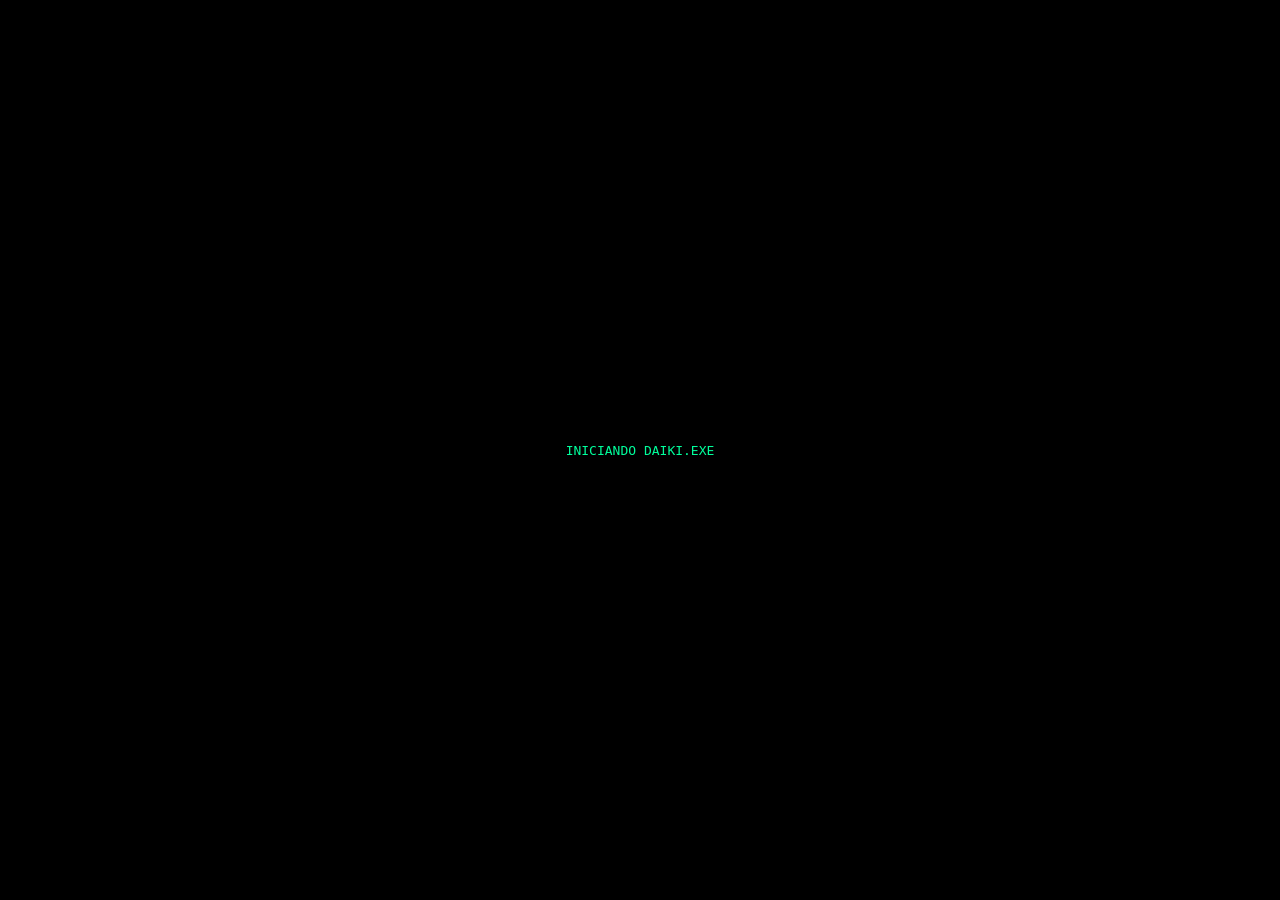
<file: Index.html>
<!DOCTYPE html>
<html lang="pt">

<head>
<meta charset="UTF-8">
<meta name="viewport" content="width=device-width, initial-scale=1.0">

<title>DAIKI.EXE</title>

<link rel="stylesheet" href="../static/style.css">


</head>

<body class="page-transition">
<canvas id="bgCanvas"></canvas>

<div id="boot-screen">

<div class="boot-text">
<p>INICIANDO DAIKI.EXE</p>
</div>

</div>

    <div class="crt"></div>
    
    <div class="symbols">

<span>ERROR_2004</span>
<span>MEMORY LOST</span>
<span>YUME</span>
<span>人格形成中...</span>
<span>NEURAL LINK</span>
<span>幻想</span>
<span>DO YOU REMEMBER?</span>
<span>PRESS START</span>
<span>CYBER LOVE</span>
<span>NO SIGNAL</span>
<span>眠れない</span>
<span>DREAM.LOG</span>
<span>404 EMOTION</span>
<span>GOD IS IN THE MACHINE</span>
<span>199X</span>
<span>私はまだここにいる</span>
<span>LOADING FEELINGS...</span>
<span>DIGITAL GHOST</span>
<span>人格.exe</span>
<span>broken memories</span>
<span>幻想郷</span>
<span>ANIME GIRL ONLINE</span>
<span>connection unstable</span>
<span>PROJECT:D4IKI</span>
<span>save progress?</span>
<span>midnight tokyo</span>
<span>虚無</span>
<span>sleep mode</span>
<span>EVANGELION</span>
<span>dreamcore_archive</span>
<span>lost in akihabara</span>
<span>RESET?</span>
<span>██████</span>
<span>01:34 AM</span>
<span>blue screen feelings</span>
<span>DAIKI_人格_2004</span>
<span>rebuilding consciousness</span>
<span>この世界は偽物です</span>
<span>NEW TYPE HUMAN</span>
<span>emotional damage.dll</span>
<span>FM TOWN MEMORY</span>
<span>SEGA SATURN</span>
<span>PLAYSTATION_02</span>
<span>lainpilled</span>
<span>angel.exe</span>
<span>welcome back</span>
<span>do_not_forget_me</span>

</div>

<section class="hero">

<h1>✦</h1>

<h1 class="glitch" data-text="DAIKI.EXE">
DAIKI.EXE
</h1>

<p class="subtitle">
DIGITAL DREAM ARCHIVE
</p>

<a href="templates/hub.html">
<button class="enter">
ENTRAR
</button></a>


</section>

<script src="static/script.js"></script>

<div class="crt"></div>

<div class="mouse-light"></div>
<script>

document.addEventListener("mousemove", e => {

document.documentElement.style.setProperty("--x", e.clientX + "px");
document.documentElement.style.setProperty("--y", e.clientY + "px");

});

</script>

<script src="static/retro.js"></script>
<script src="static/script.js"></script>

</body>
</html>
</file>
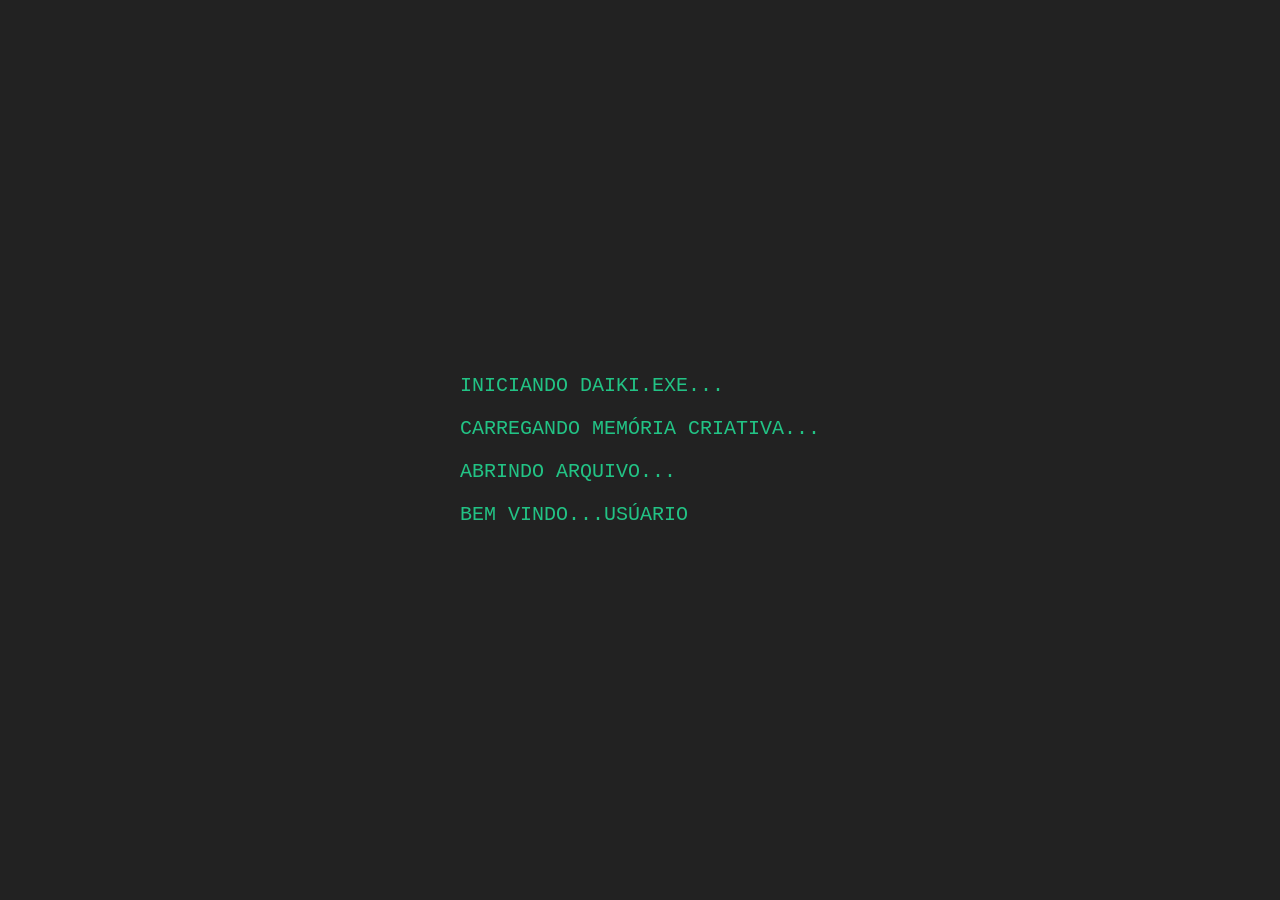
<file: Daiki.exe-2.0/Index.html>
<!DOCTYPE html>
<html lang="pt">

<head>
<meta charset="UTF-8">
<meta name="viewport" content="width=device-width, initial-scale=1.0">

<title>DAIKI.EXE</title>

<link rel="stylesheet" href="static/style.css">


</head>

<body class="page-transition">

<div id="boot-screen">

<div class="boot-text">
<p>INICIANDO DAIKI.EXE...</p>
<p>CARREGANDO MEMÓRIA CRIATIVA...</p>
<p>ABRINDO ARQUIVO...</p>
<p>BEM VINDO...USÚARIO</p>
</div>

</div>

    <div class="crt"></div>
    
    <div class="symbols">

<span>CREATOR/DAIKI/YEAR/2004</span>
<span>創造 </span>
<span>WTF</span>
<span>X</span>
<span>ABILITY:CREATE WORLDS</span>
<span>D A I K I

A R C H I V E
2 0 0 4</span>

</div>

<section class="hero">

<h1>✦</h1>

<h1 class="glitch" data-text="DAIKI.EXE">
DAIKI.EXE
</h1>

<p class="subtitle">
DIGITAL DREAM ARCHIVE
</p>

<a href="templates/hub.html">
<button class="enter">
ENTRAR
</button></a>


</section>

<script src="static/script.js"></script>

<div class="crt"></div>

<div class="mouse-light"></div>
<script>

document.addEventListener("mousemove", e => {

document.documentElement.style.setProperty("--x", e.clientX + "px");
document.documentElement.style.setProperty("--y", e.clientY + "px");

});

</script>

<script src="static/script.js"></script>

</body>
</html>
</file>
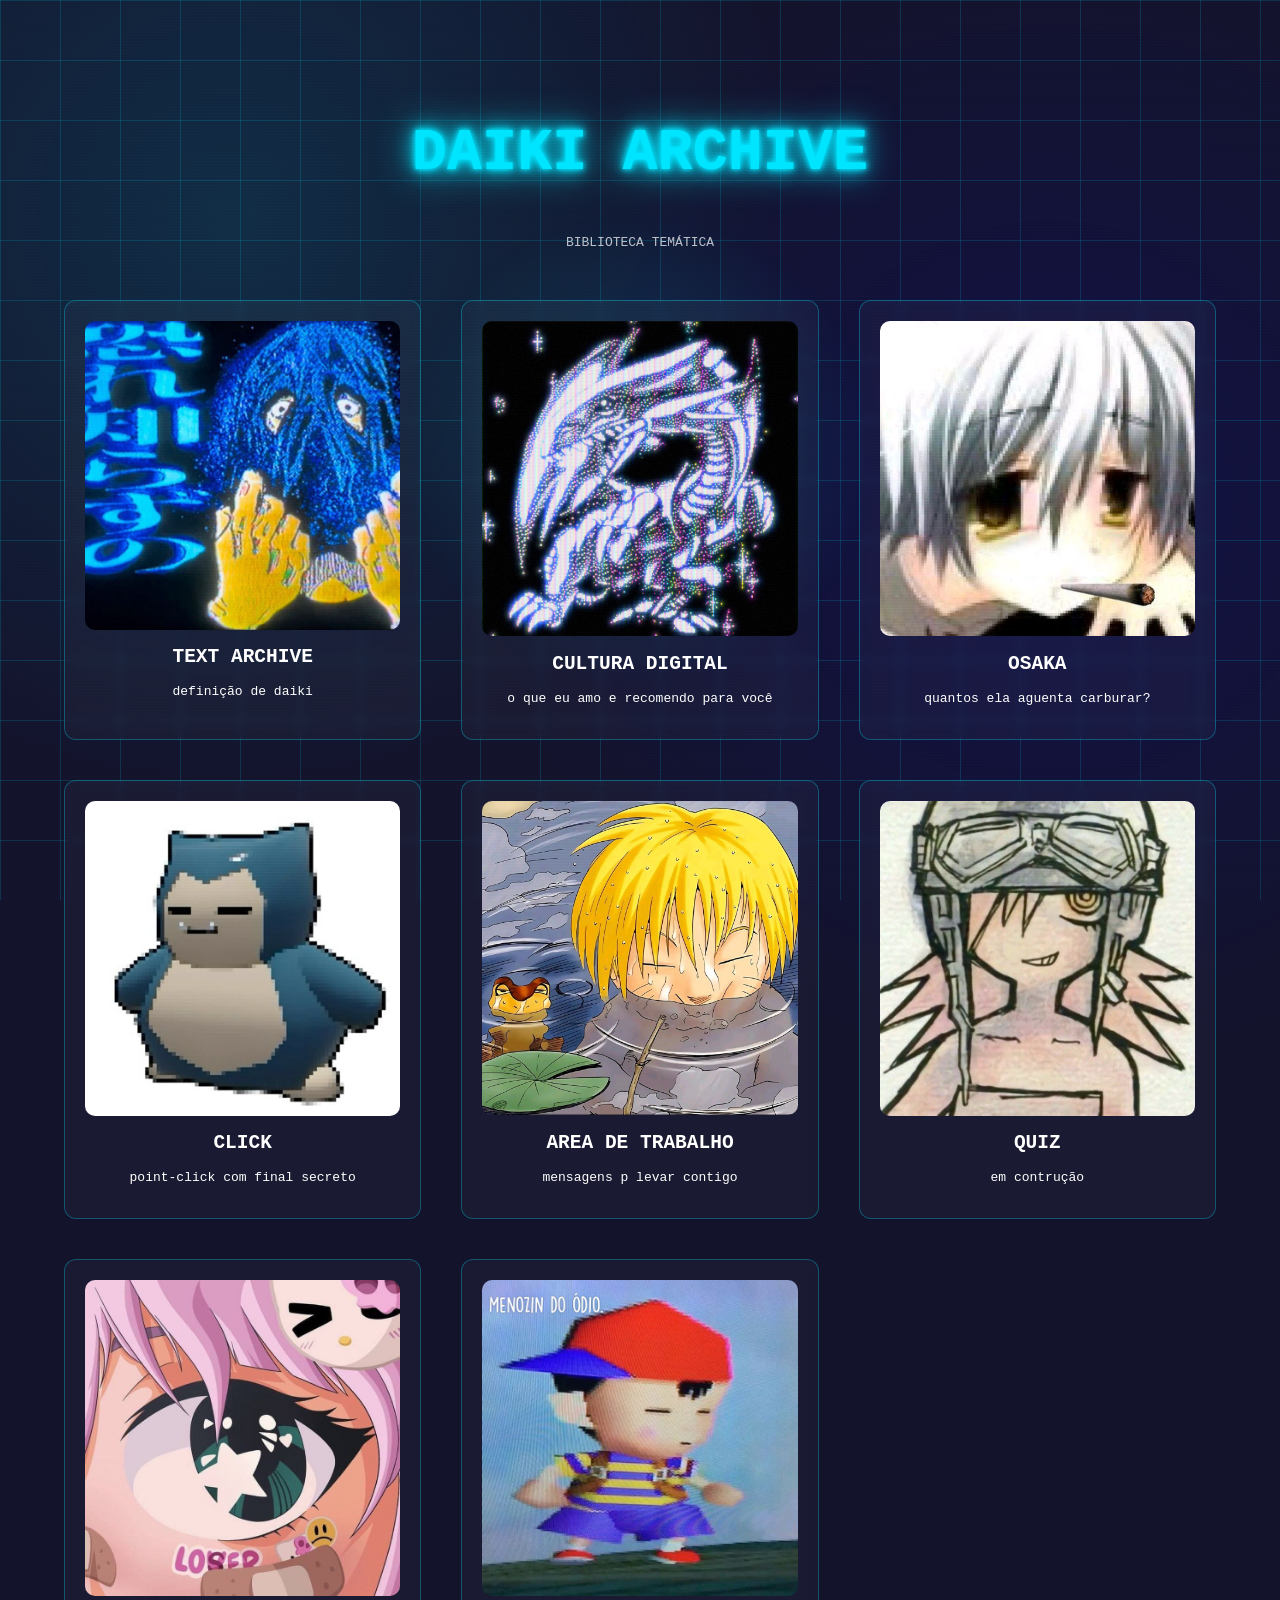
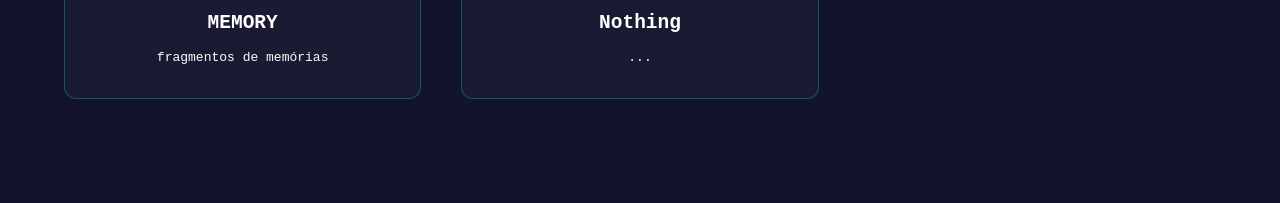
<file: templates/hub.html>
<!DOCTYPE html>
<html>

<head>

<meta charset="UTF-8">

<title>DAIKI ARCHIVE</title>

<link rel="icon" type="image/svg+xml" href="../static/Imagens/daiki-favicon.svg">
<link rel="stylesheet" href="../static/hub.css">


</head>

<body class="hub-page page-transition">
<canvas id="bgCanvas"></canvas>

<div class="crt" aria-hidden="true"></div>

<div class="mouse-light" aria-hidden="true"></div>

<div class="symbols" aria-hidden="true">
<span>ERROR_2004</span>
<span>MEMORY LOST</span>
<span>YUME</span>
<span>NEURAL LINK</span>
<span>DO YOU REMEMBER?</span>
<span>PRESS START</span>
<span>CYBER LOVE</span>
<span>NO SIGNAL</span>
<span>DREAM.LOG</span>
<span>404 EMOTION</span>
<span>GOD IS IN THE MACHINE</span>
<span>199X</span>
<span>LOADING FEELINGS...</span>
<span>DIGITAL GHOST</span>
<span>broken memories</span>
<span>ANIME GIRL ONLINE</span>
<span>connection unstable</span>
<span>PROJECT:D4IKI</span>
<span>save progress?</span>
<span>midnight tokyo</span>
<span>sleep mode</span>
<span>EVANGELION</span>
<span>dreamcore_archive</span>
<span>lost in akihabara</span>
<span>RESET?</span>
<span>blue screen feelings</span>
<span>DAIKI_MEMORY_2004</span>
<span>rebuilding consciousness</span>
<span>NEW TYPE HUMAN</span>
<span>emotional damage.dll</span>
<span>FM TOWN MEMORY</span>
<span>SEGA SATURN</span>
<span>PLAYSTATION_02</span>
<span>lainpilled</span>
<span>angel.exe</span>
<span>welcome back</span>
<span>do_not_forget_me</span>
</div>

<div class="hub">

<h1>DAIKI ARCHIVE</h1>

<p class="hub-sub">

BIBLIOTECA TEMÁTICA

</p>

<div class="hub-grid">

<div class="hub-card"> 

<a href="pag1.html" class="hub-card-link">

<img src="../static/Imagens/jujutsu2.png">

<h2>TEXT ARCHIVE</h2>

<p>definição de daiki</p>

</a>

</div>

<div class="hub-card">
<a href="pag2.html" class="hub-card-link">
<img src="..\static\Imagens\dragao.png">

<h2>CULTURA DIGITAL</h2>

<p>o que eu amo e recomendo para você</p>

</a>

</div>


<div class="hub-card">
<a href="pag3.html" class="hub-card-link">

<img src="../static/Imagens/beck.png">

<h2>OSAKA</h2>

<p>quantos ela aguenta carburar?</p>

</a>

</div>

<div class="hub-card">
<a href="pag4.html" class="hub-card-link">
<img src="../static/Imagens/snorlax.jpg">
<h2>CLICK</h2>
<p>point-click com final secreto</p>

</a>

</div>

<div class="hub-card">
<a href="pag5.html" class="hub-card-link">
<img src="../static/Imagens/naruto.jpg">
<h2>AREA DE TRABALHO</h2>
<p>mensagens p levar contigo</p>

</a>

</div>

<div class="hub-card">
<a href="pag6.html" class="hub-card-link">
<img src="../static/Imagens/novo2.jpg">
<h2>QUIZ</h2>
<p>em contrução</p>

</a>

</div>

<div class="hub-card">
<a href="pag7.html" class="hub-card-link">
<img src="../static/Imagens/retro.jpg">
<h2>MEMORY</h2>
<p>fragmentos de memórias</p>

</a>

</div>

<div class="hub-card">
<a href="pag6.html" class="hub-card-link">
<img src="../static/Imagens/bolaod.png">
<h2>Nothing</h2>
<p>...</p>

</a>

</div>

</div>

</div>

<script src="../static/script.js"></script>

</body>

</html>
</file>
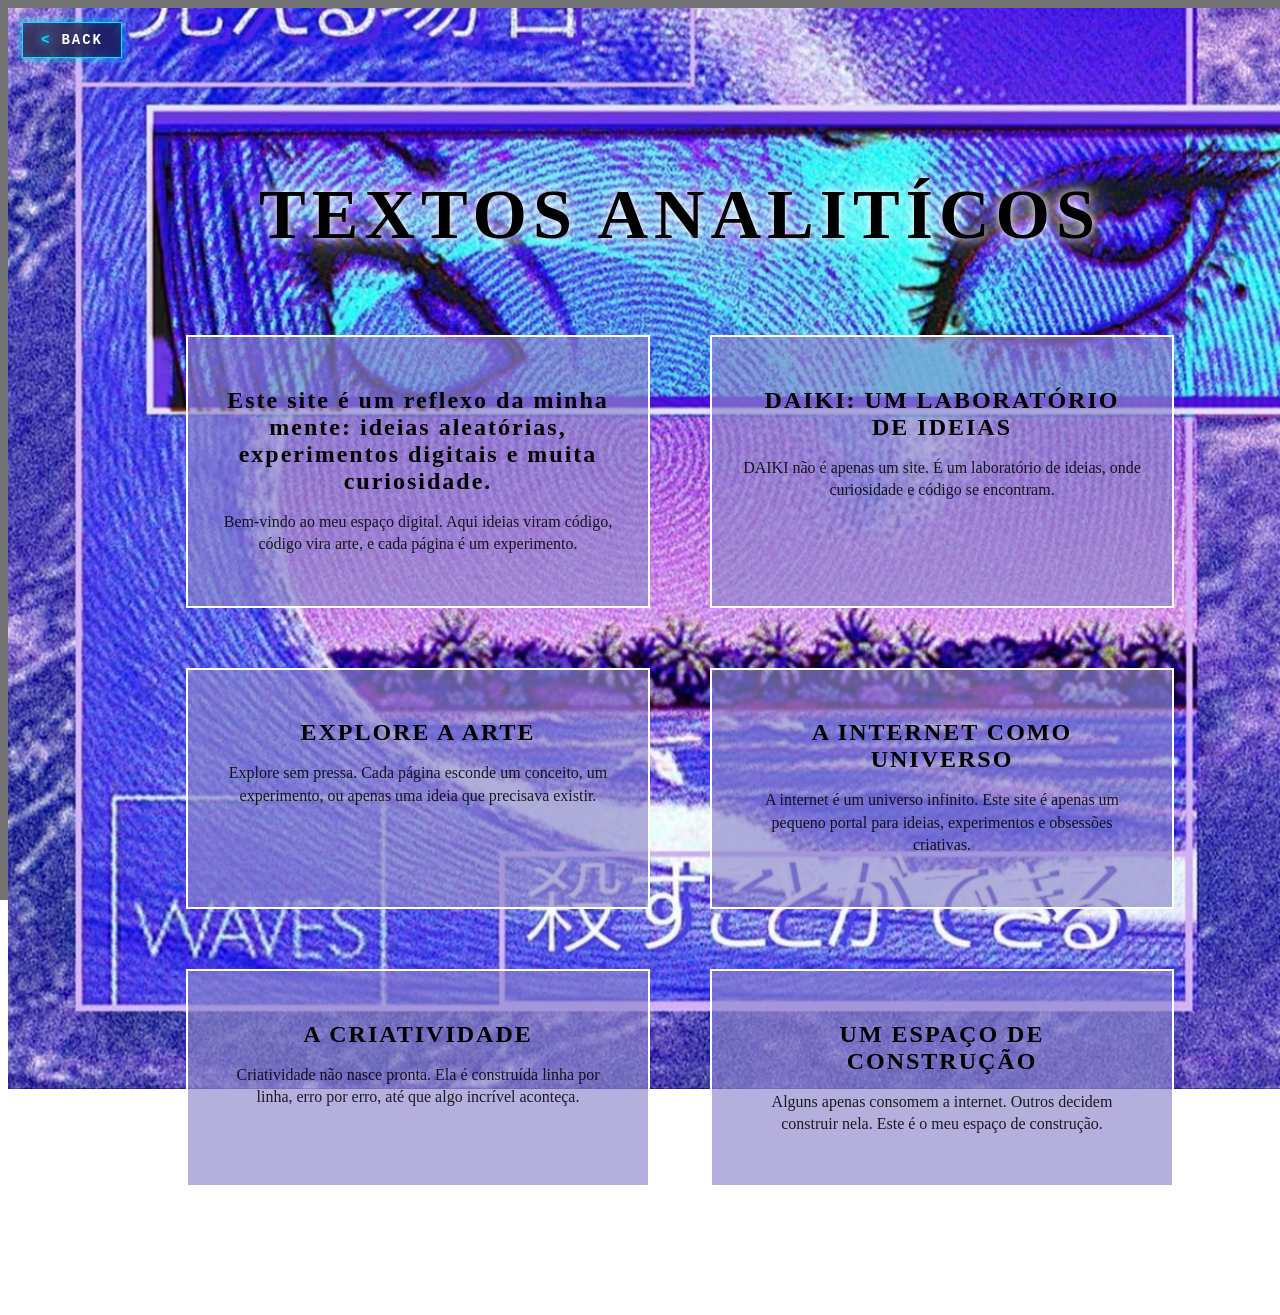
<file: templates/pag1.html>
<!DOCTYPE html>
<html>

<head>

    <link rel="stylesheet" href="../static/pag1.css">
    <link rel="stylesheet" href="../static/back-button.css">

</head>

<body class="page-transition">

<a href="hub.html" class="hub-back" aria-label="Voltar para o hub">back</a>

<div class="pag1-bg">

<h1 class="pag1-title">TEXTOS ANALITÍCOS</h1>

<div class="text-gallery">
    <div class="text-card">

<h2>Este site é um reflexo da minha mente:
ideias aleatórias,
experimentos digitais
e muita curiosidade.</h2>

<p>
Bem-vindo ao meu espaço digital.
Aqui ideias viram código, código vira arte,
e cada página é um experimento.
</p>

</div>

<div class="text-card">
<h2>DAIKI: UM LABORATÓRIO DE IDEIAS</h2>
<p>DAIKI não é apenas um site.
É um laboratório de ideias,
onde curiosidade e código
se encontram.</p>
</div>

<div class="text-card">
<h2>EXPLORE A ARTE</h2>
<p>Explore sem pressa.
Cada página esconde um conceito,
um experimento,
ou apenas uma ideia que precisava existir.</p>
</div>

<div class="text-card">
<h2>A INTERNET COMO UNIVERSO</h2>
<p>A internet é um universo infinito.
Este site é apenas um pequeno portal
para ideias, experimentos e obsessões criativas.</p>
</div>

<div class="text-card">
<h2>A CRIATIVIDADE</h2>
<p>Criatividade não nasce pronta.
Ela é construída linha por linha,
erro por erro,
até que algo incrível aconteça.</p>
</div>

<div class="text-card">
<h2>UM ESPAÇO DE CONSTRUÇÃO</h2>
<p>Alguns apenas consomem a internet.
Outros decidem construir nela.
Este é o meu espaço de construção.</p>
</div>




</div>

</section>

</div>

<script src="../static/script.js"></script>

</body>
</html>
</file>
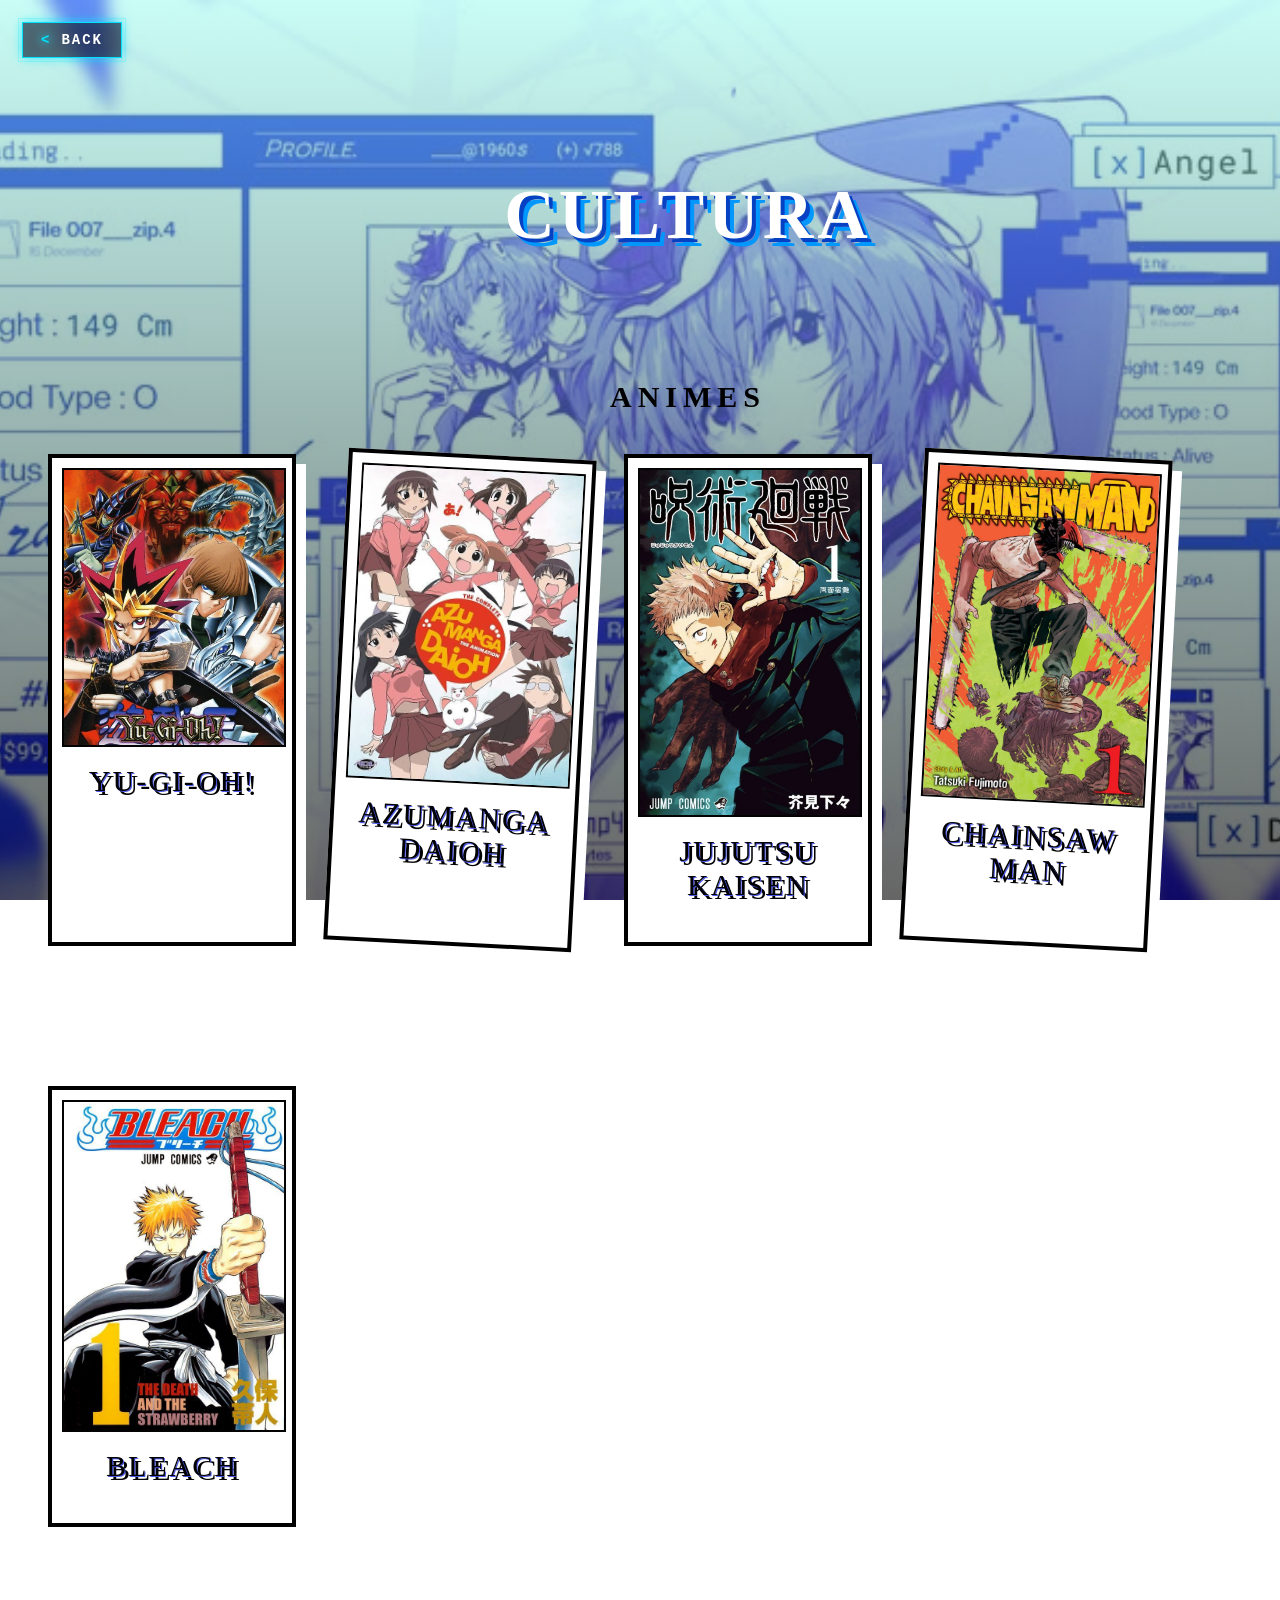
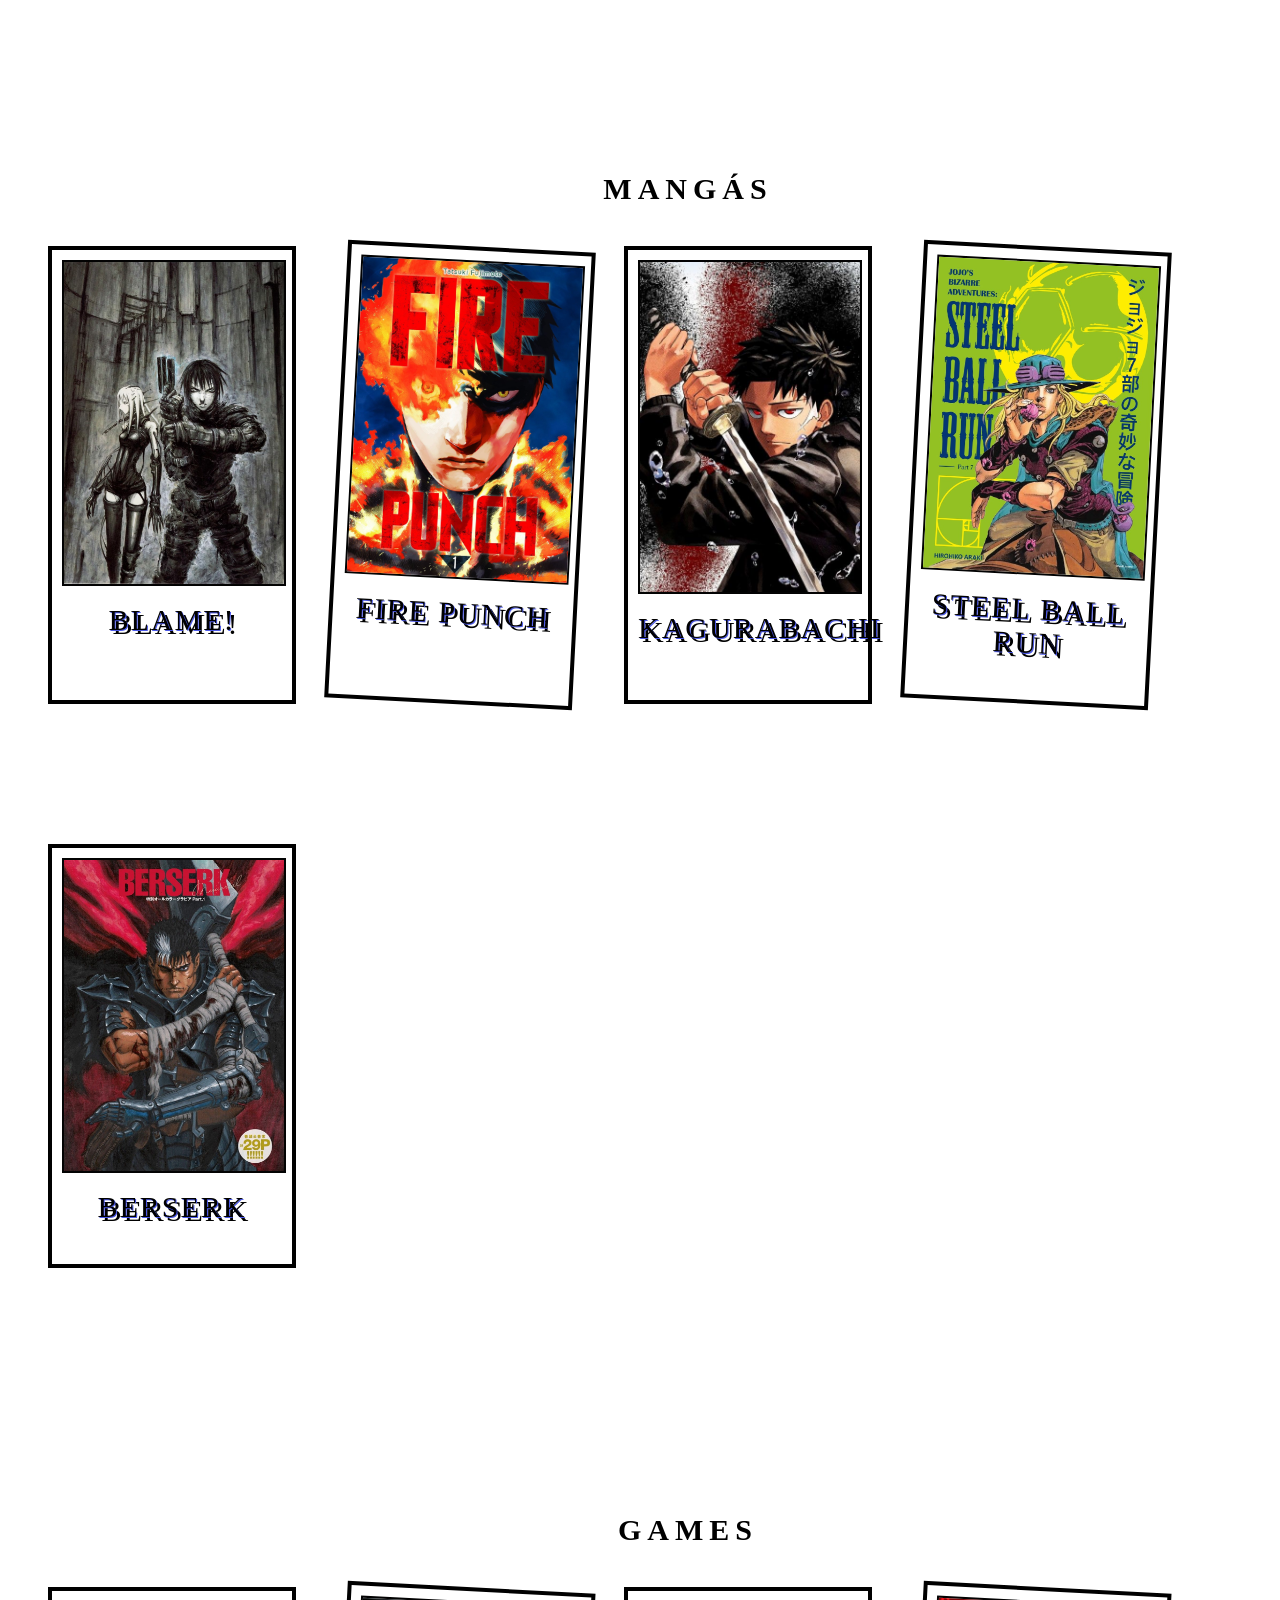
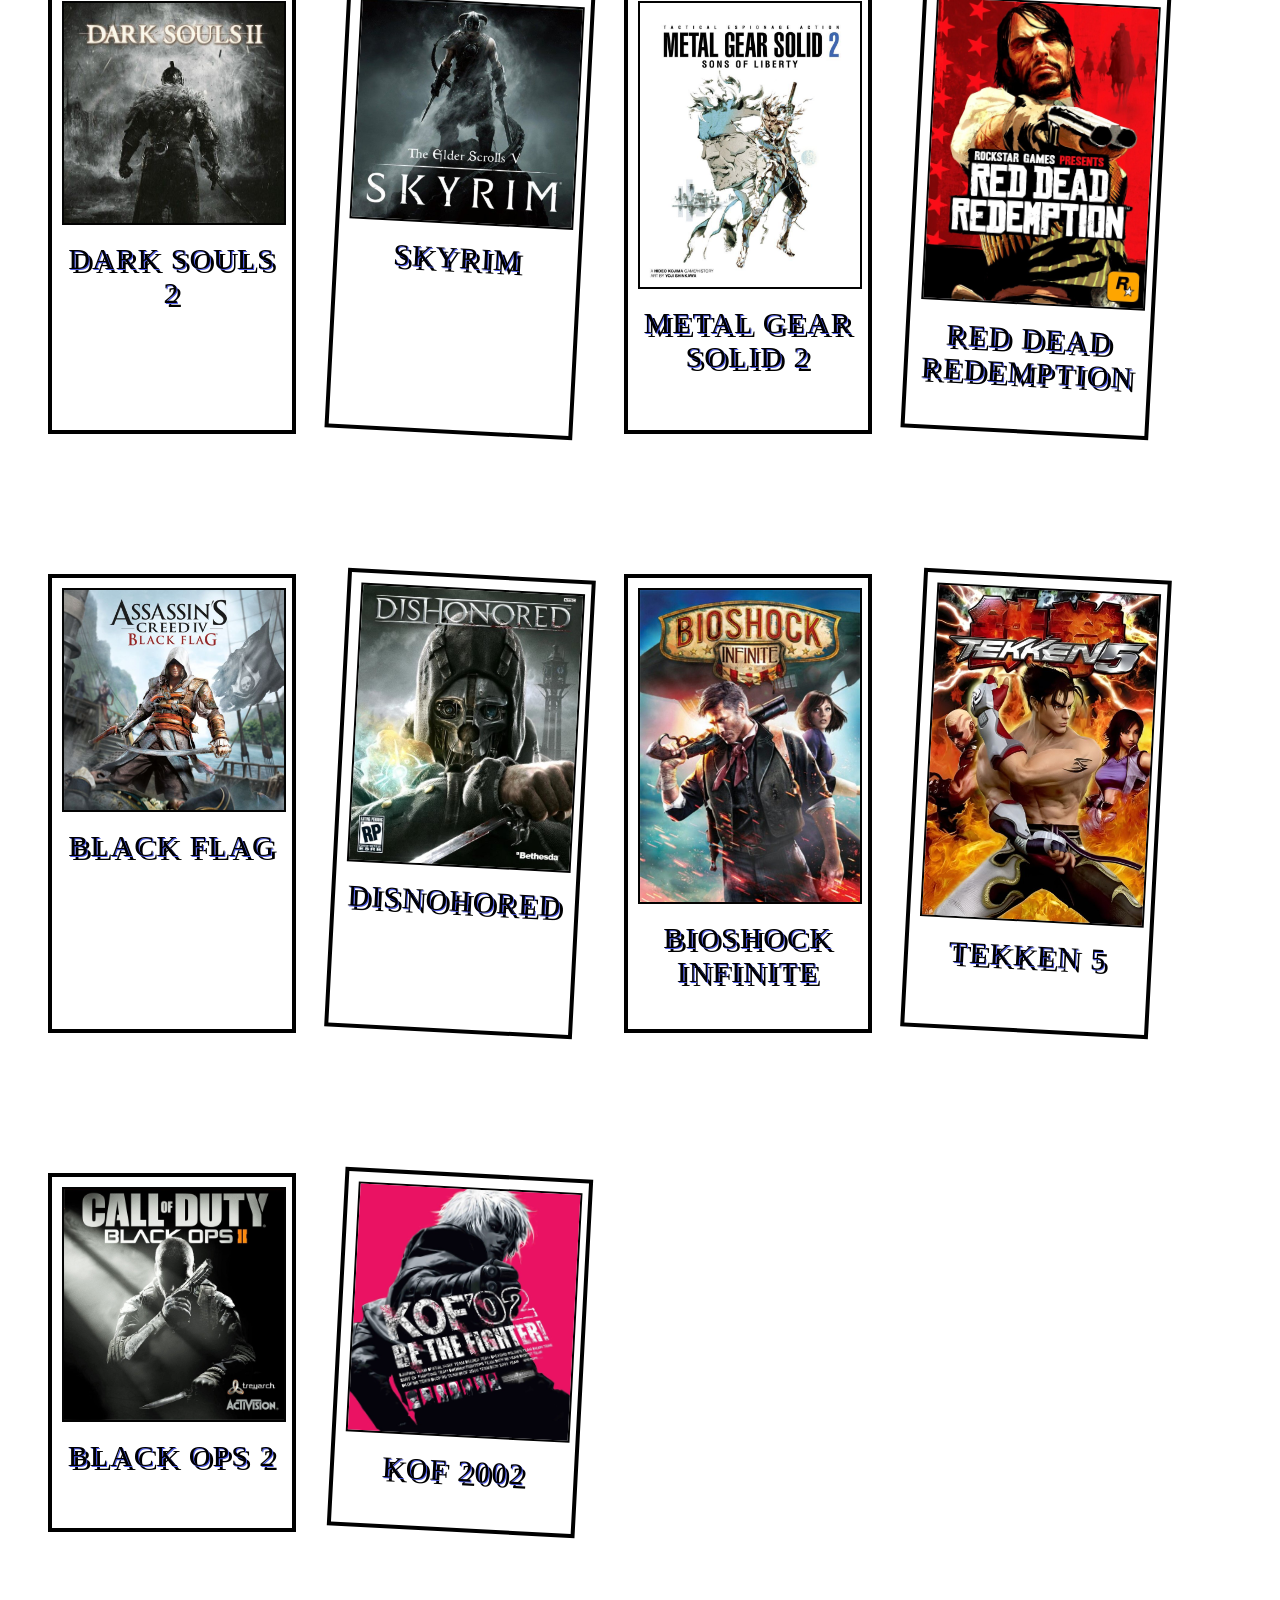
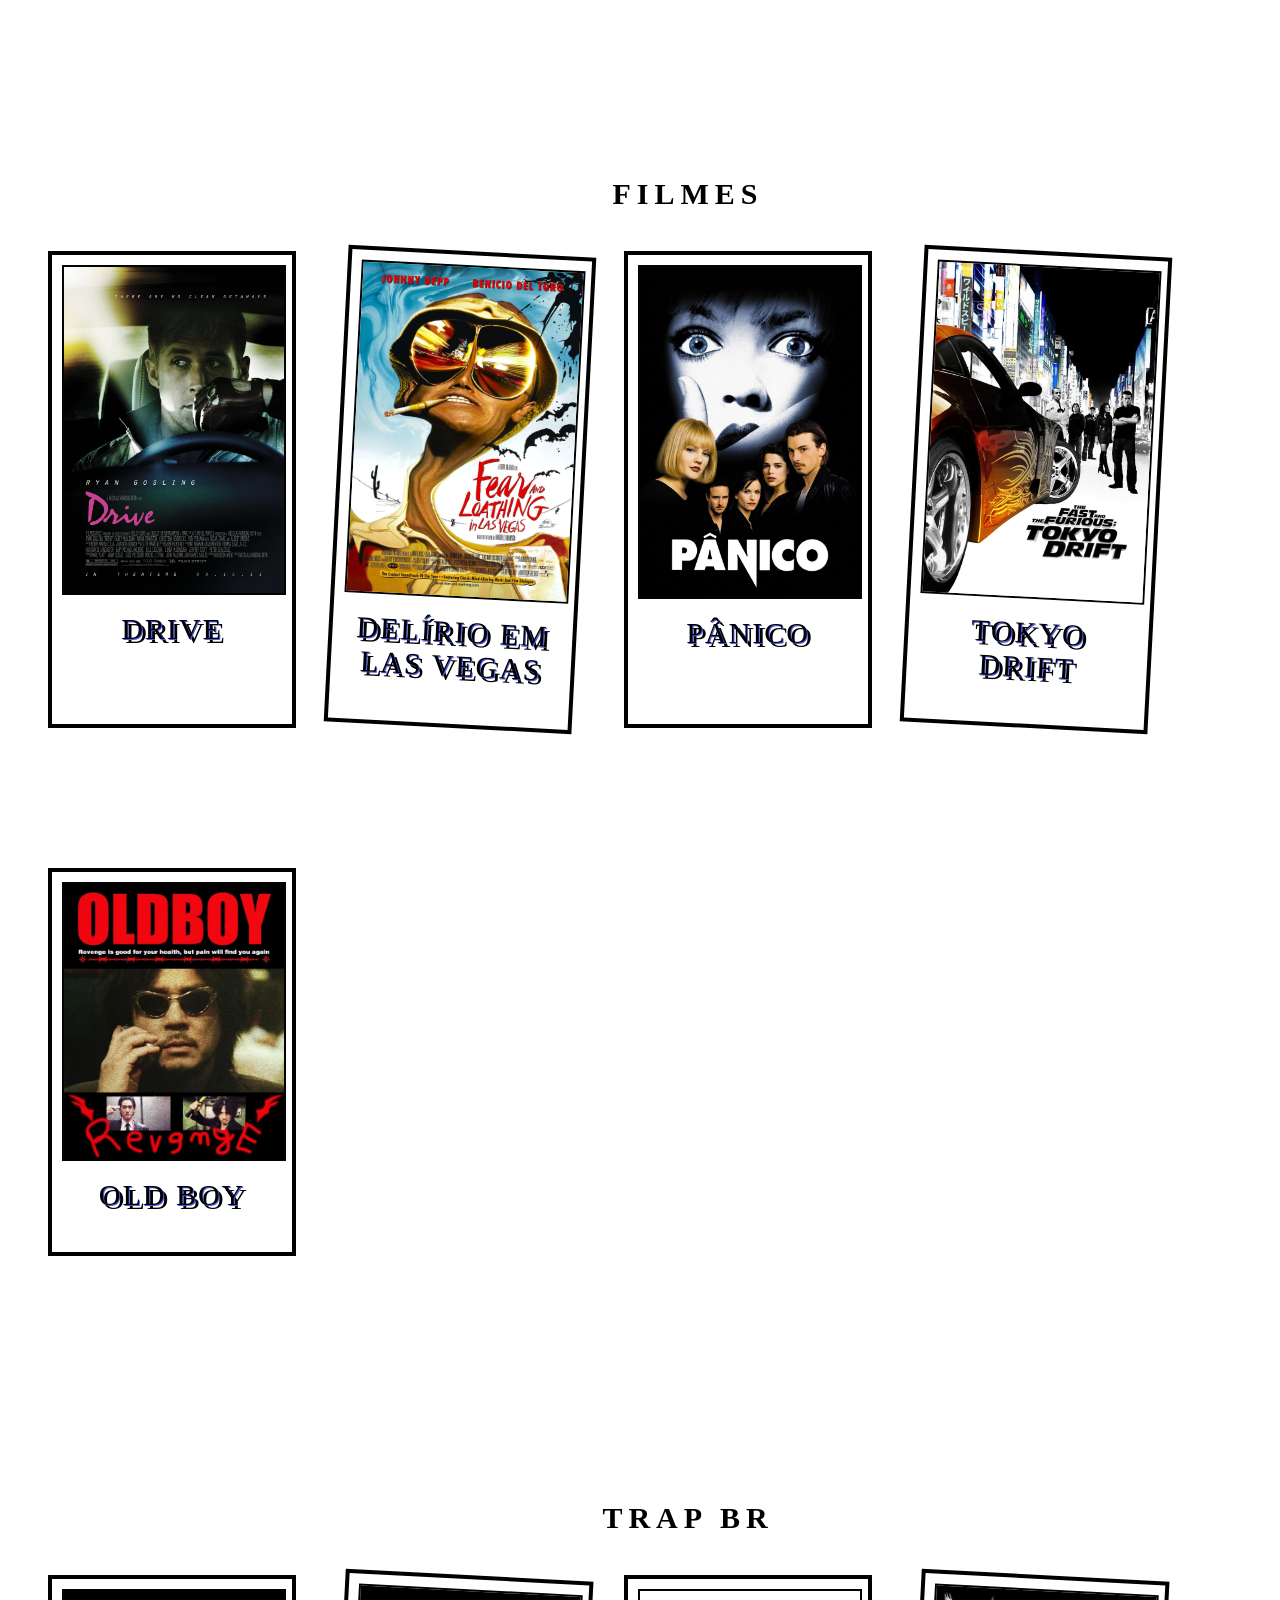
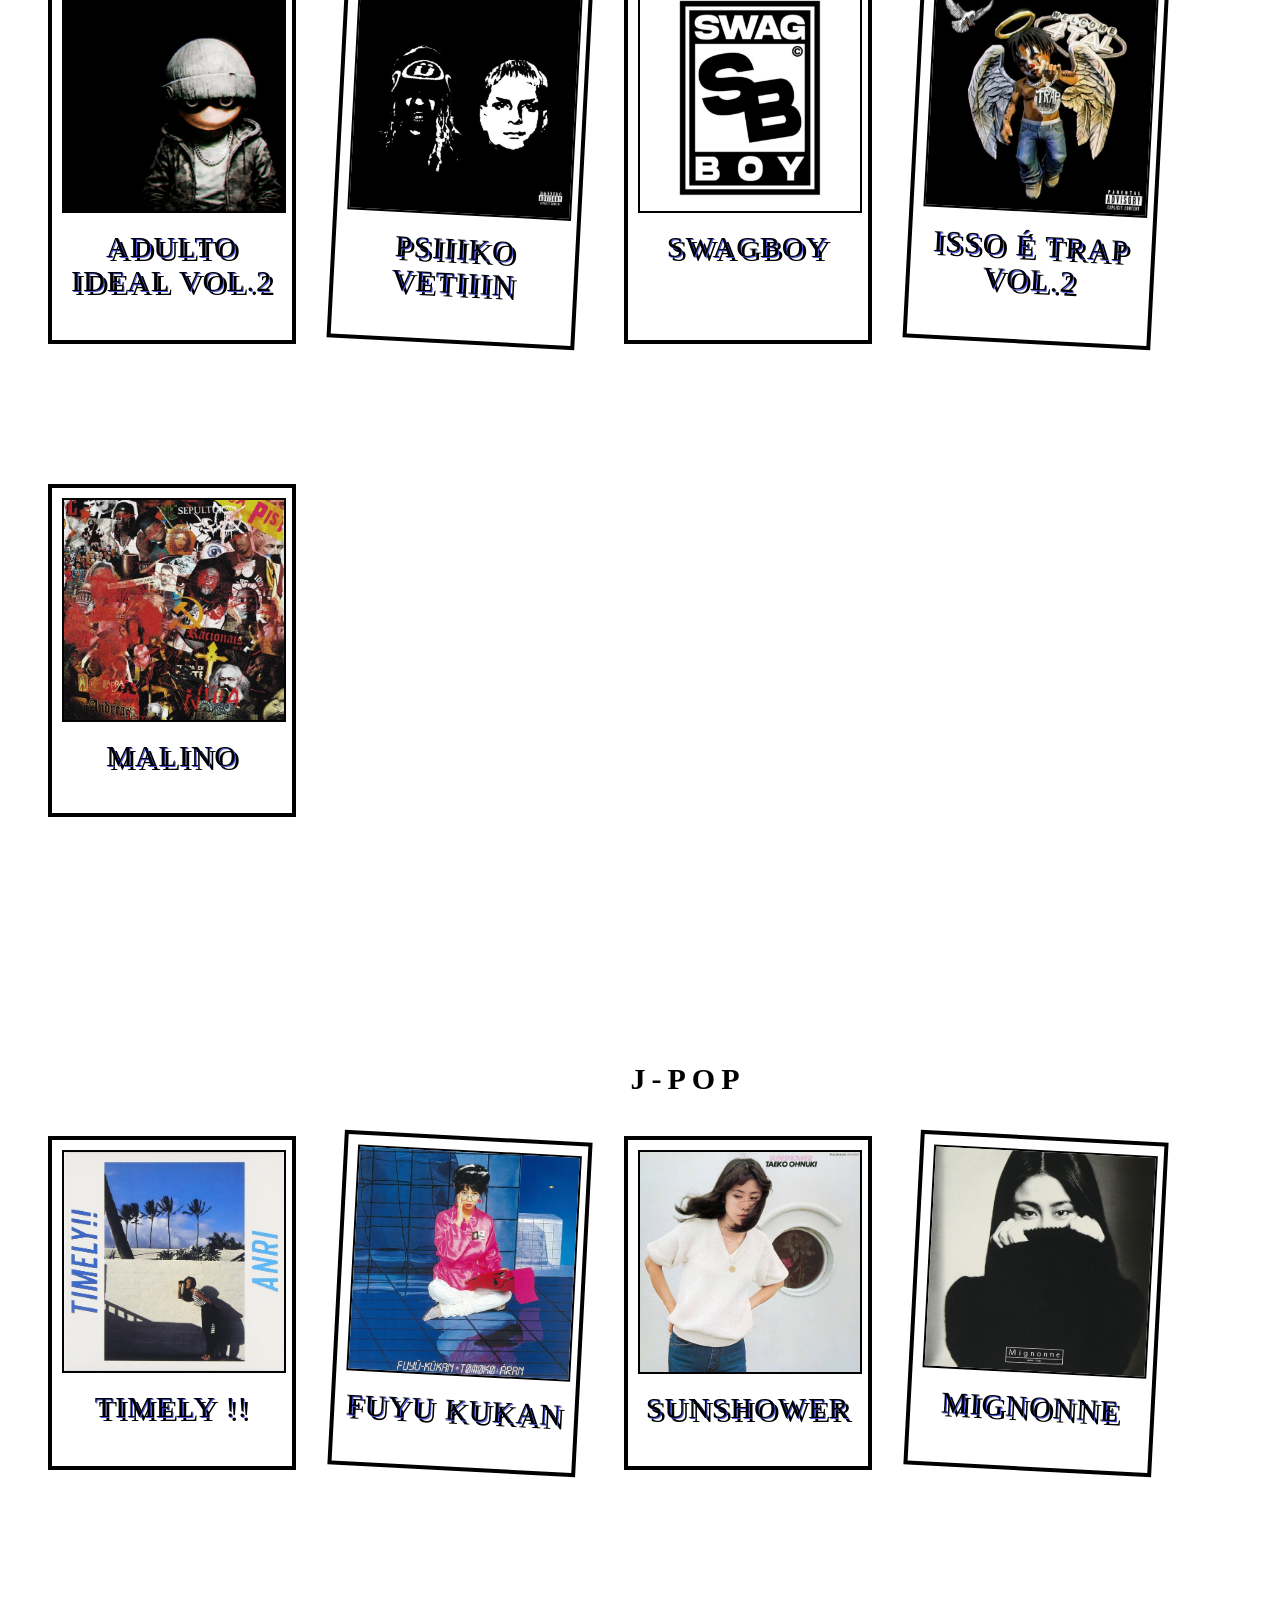
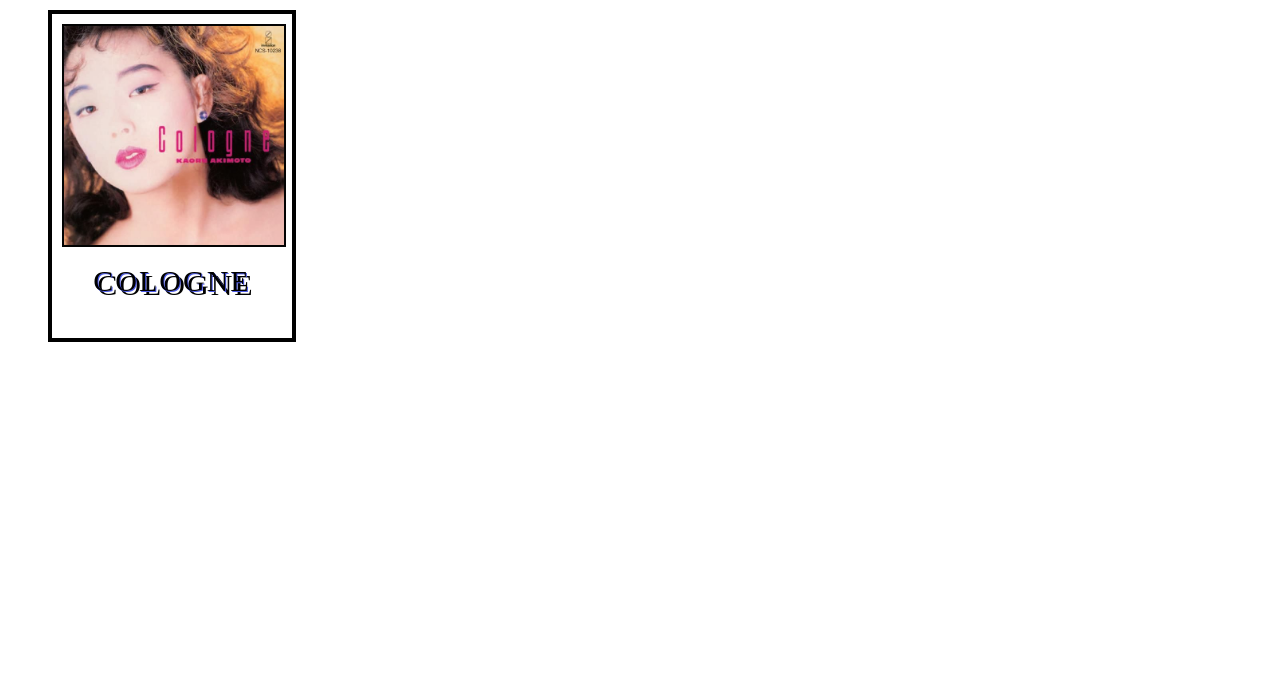
<file: templates/pag2.html>
<!DOCTYPE html>
<html>
    

<head>

<title>Hobbies</title>

<link rel="stylesheet" href="../static/pag2.css">
<link rel="stylesheet" href="../static/back-button.css">

</head>

<body class="hobbies-page page-transition">

<a href="hub.html" class="hub-back" aria-label="Voltar para o hub">back</a>

<h1 class="hobbies-title">CULTURA</h1>


<!-- ANIMES -->

<section class="hobby-section">

<h2>ANIMES</h2>

<div class="hobby-grid">

<div class="hobby-card">
<img src="../static/Imagens/anime5.jpg">
<p>YU-GI-OH!</p>
</div>

<div class="hobby-card">
<img src="../static/Imagens/anime1.jpg">
<p>AZUMANGA DAIOH</p>
</div>

<div class="hobby-card">
<img src="../static/Imagens/anime2.jpg">
<p>Jujutsu Kaisen</p>
</div>

<div class="hobby-card">
<img src="../static/Imagens/anime3.jpg">
<p>Chainsaw Man</p>
</div>

<div class="hobby-card">
<img src="../static/Imagens/anime4.jpg">
<p>Bleach</p>
</div>

</div>

</section>

<!-- MANGÁS -->

<section class="hobby-section">

<h2>MANGÁS</h2>

<div class="hobby-grid">

<div class="hobby-card">
<img src="../static/Imagens/BLAME!.jpg">
<p>BLAME!</p>
</div>

<div class="hobby-card">
<img src="../static/Imagens/FIRE.jpg">
<p>FIRE PUNCH</p>
</div>

<div class="hobby-card">
<img src="../static/Imagens/kagura.jpg">
<p>KAGURABACHI</p>
</div>

<div class="hobby-card">
<img src="../static/Imagens/STBR.jpg">
<p>STEEL BALL RUN</p>
</div>

<div class="hobby-card">
<img src="../static/Imagens/BERSERK.jpg">
<p>BERSERK</p>
</div>

</div>

</section>

<!-- GAMES -->

<section class="hobby-section">

<h2>GAMES</h2>

<div class="hobby-grid">

<div class="hobby-card">
<img src="../static/Imagens/game1.jpg">
<p>DARK SOULS 2</p>
</div>

<div class="hobby-card">
<img src="../static/Imagens/game2.jpg">
<p>SKYRIM</p>
</div>

<div class="hobby-card">
<img src="../static/Imagens/game3.jpg">
<p>METAL GEAR SOLID 2</p>
</div>

<div class="hobby-card">
<img src="../static/Imagens/game4.jpg">
<p>RED DEAD REDEMPTION</p>
</div>

<div class="hobby-card">
<img src="../static/Imagens/game5.jpg">
<p>BLACK FLAG</p>
</div>  

<div class="hobby-card">
<img src="../static/Imagens/dis.jpg">
<p>DISNOHORED</p>
</div>

<div class="hobby-card">
<img src="../static/Imagens/bio.jpg">
<p>BIOSHOCK INFINITE</p>
</div>

<div class="hobby-card">
<img src="../static/Imagens/tekken.jpg">
<p>TEKKEN 5</p>
</div>

<div class="hobby-card">
<img src="../static/Imagens/cod.jpg">
<p>BLACK OPS 2</p>
</div>

<div class="hobby-card">
<img src="../static/Imagens/kof.jpg">
<p>KOF 2002</p>
</div>

</div>

</section>

<!-- FILME -->

<section class="hobby-section">

<h2>FILMES</h2>

<div class="hobby-grid">

<div class="hobby-card">
<img src="../static/Imagens/filme1.jpg">
<p>DRIVE</p>
</div>

<div class="hobby-card">
<img src="../static/Imagens/filme2.jpg">
<p>DELÍRIO EM LAS VEGAS</p>
</div>

<div class="hobby-card">
<img src="../static/Imagens/filme3.jpg">
<p>PÂNICO</p>
</div>

<div class="hobby-card">
<img src="../static/Imagens/filme4.jpg">
<p>TOKYO DRIFT</p>
</div>

<div class="hobby-card">
<img src="../static/Imagens/filme5.jpg">
<p>OLD BOY</p>        
</div>

</div>

</section>

<!-- TRAP -->

<section class="hobby-section">

<h2>TRAP BR</h2>

<div class="hobby-grid">

<div class="hobby-card">
<img src="../static/Imagens/Ryu2.jpg">
<p>ADULTO IDEAL VOL.2</p>
</div>

<div class="hobby-card">
<img src="../static/Imagens/VETIN.jpg">
<p>PSIIIKO VETIIIN</p>
</div>

<div class="hobby-card">
<img src="../static/Imagens/swag.jpg">
<p>SWAGBOY</p>
</div>

<div class="hobby-card">
<img src="../static/Imagens/trap.jpg">
<p>ISSO É TRAP VOL.2</p>
</div>

<div class="hobby-card">
<img src="../static/Imagens/malino.jpg">
<p>MALINO</p>

</div>

</section>  

<!-- J-POP -->

<section class="hobby-section">

<h2>J-POP</h2>

<div class="hobby-grid">

<div class="hobby-card">
<img src="../static/Imagens/timely.jpg">
<p>TIMELY !!</p>
</div>

<div class="hobby-card">
<img src="../static/Imagens/tomoko.jpg">
<p>Fuyu Kukan</p>
</div>

<div class="hobby-card">
<img src="../static/Imagens/sun.jpg">
<p>SUNSHOWER</p>
</div>

<div class="hobby-card">
<img src="../static/Imagens/mig.jpg">
<p>MIGNONNE</p>
</div>

<div class="hobby-card">
<img src="../static/Imagens/cologne.jpg">
<p>COLOGNE</p>

</div>

</section>  


<script src="/static/script.js"></script>

</body>

</html>
</file>
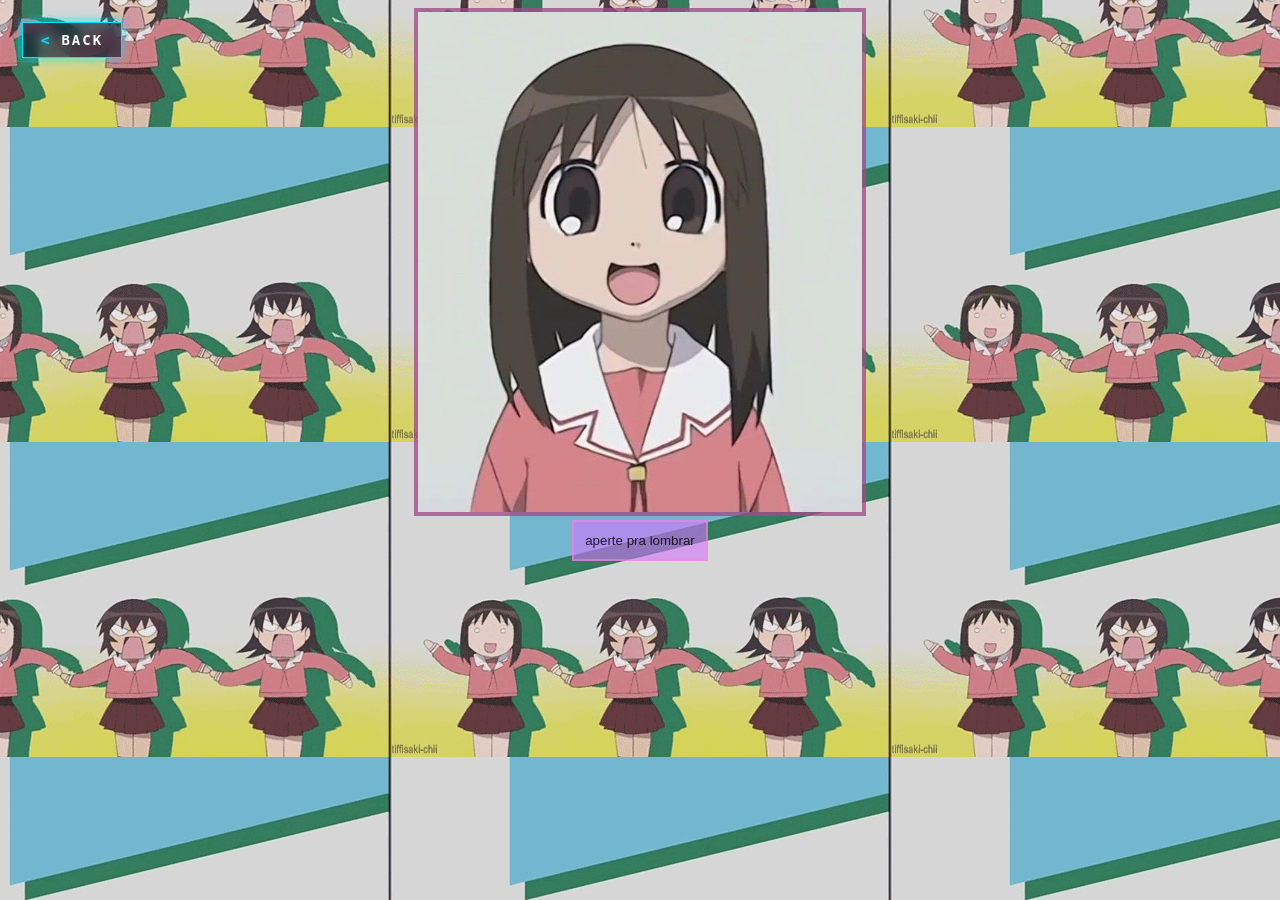
<file: templates/pag3.html>
<!DOCTYPE html>
<html lang="pt-br">
<head>
    <meta charset="UTF-8">
    <title>Xperimentos Waifuu</title>
    <link rel="stylesheet" href="../static/pag3.css">
    <link rel="stylesheet" href="../static/back-button.css">

</head>
<body>

<a href="hub.html" class="hub-back" aria-label="Voltar para o hub">back</a>

<!-- IMAGEM PRINCIPAL -->
<div class="main-image">
    <img id="mainImg" src="../static/Imagens/waifu3.jpg">
</div>

<!-- BOTÃO -->
<button id="actionBtn" onclick="ativarMemoria()">
    aperte pra lombrar
</button>

<script src="../static/script.js"></script>
</body>

</html>
</file>
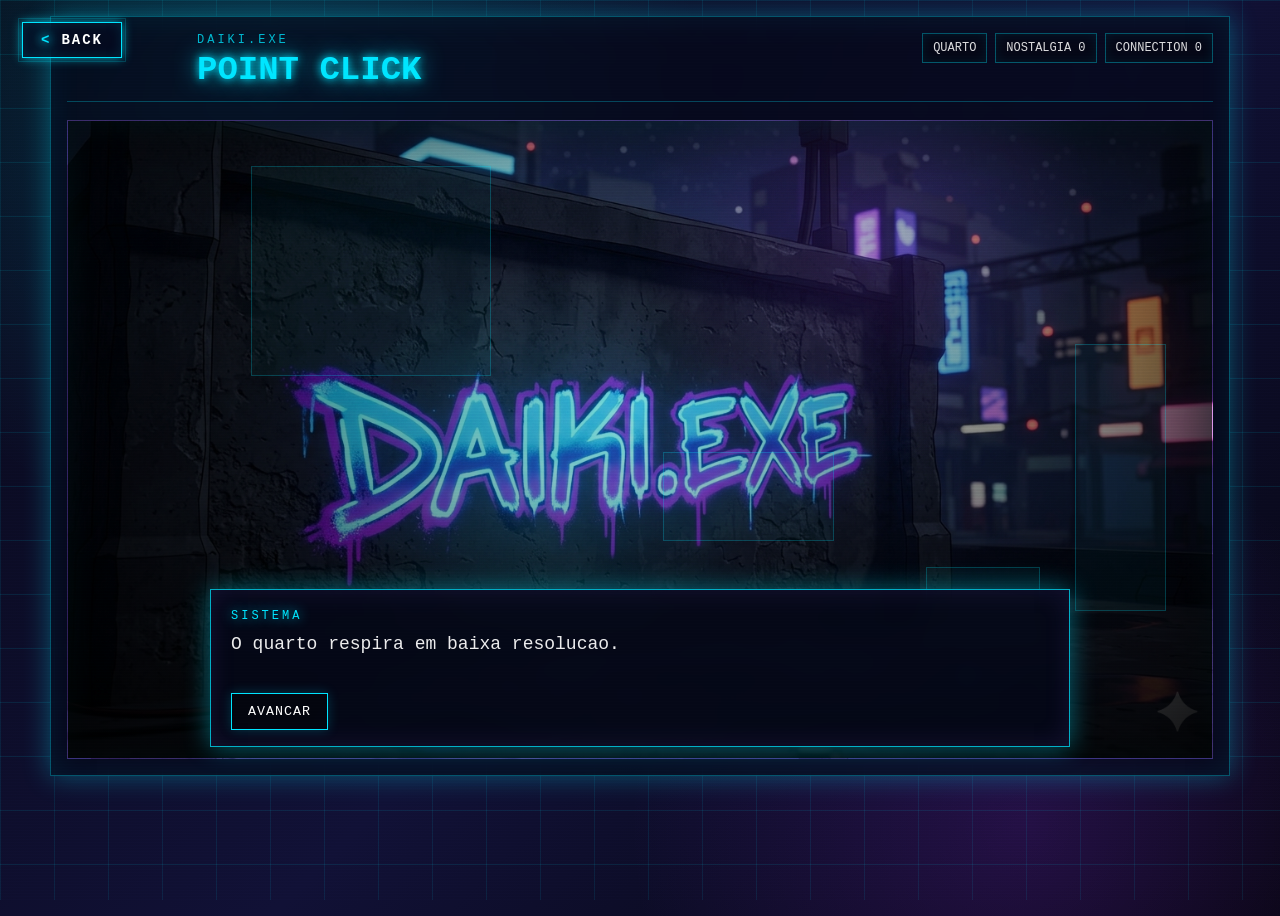
<file: templates/pag4.html>
<!DOCTYPE html>
<html lang="pt-br">

<head>
<meta charset="UTF-8">
<meta name="viewport" content="width=device-width, initial-scale=1.0">
<title>DAIKI.EXE - Point Click</title>

<link rel="stylesheet" href="../static/pag4.css">
<link rel="stylesheet" href="../static/back-button.css">

</head>

<body class="game-page">

<a href="hub.html" class="hub-back" aria-label="Voltar para o hub">back</a>

<main class="game-shell" id="game">

<header class="game-hud" aria-label="Interface do jogo">
<div>
<span class="hud-kicker">DAIKI.EXE</span>
<h1>POINT CLICK</h1>
</div>

<div class="hud-status">
<span id="sceneName">QUARTO</span>
<span id="nostalgiaScore">NOSTALGIA 0</span>
<span id="connectionScore">CONNECTION 0</span>
</div>
</header>

<section class="scene-wrap" aria-label="Cena atual">
<div id="scene" class="scene" data-scene="quarto">
<div class="scene-glow"></div>
<div id="hotspots" class="hotspots"></div>
</div>
</section>

<aside id="dialogBox" class="dialog hidden" aria-live="polite">
<div id="dialogName" class="dialog-name">DAIKI</div>
<p id="dialogText"></p>
<div id="choiceBox" class="choices"></div>
<button id="dialogNext" class="dialog-next" type="button">avancar</button>
</aside>

<section id="endingScreen" class="ending-screen hidden" aria-live="polite">
<div class="ending-panel">
<span id="endingCode" class="ending-code">ENDING</span>
<h2 id="endingTitle"></h2>
<p id="endingText"></p>
<button id="restartGame" type="button">reiniciar</button>
</div>
</section>

</main>

<div class="crt-overlay" aria-hidden="true"></div>

<script src="../static/pag4.js"></script>

</body>

</html>
</file>
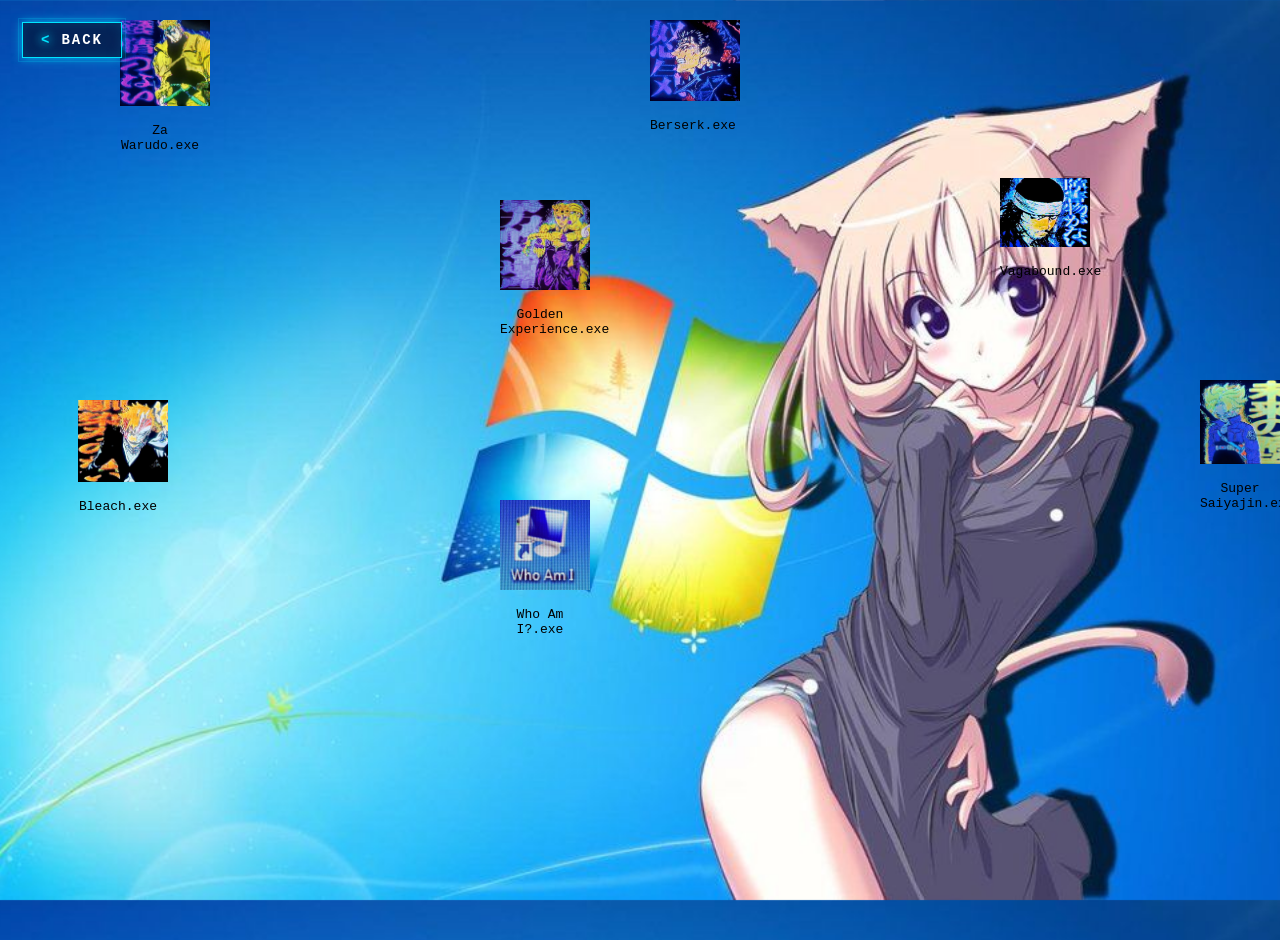
<file: templates/pag5.html>
<!DOCTYPE html>
<html>

<head>
<link rel="stylesheet" href="../static/pag5.css">
<link rel="stylesheet" href="../static/back-button.css">
<title>DAIKI OS</title>
</head>

<body>

<a href="hub.html" class="hub-back" aria-label="Voltar para o hub">back</a>

<div class="desktop">

<div class="icon" 
style="top:20px; left:120px;"
onclick="openWindow('animeWindow')">
<img src="../static/Imagens/dio.png">
<p>Za Warudo.exe</p>
</div>

<div class="icon" 
style="top:200px; left:500px;"
onclick="openWindow('giornoWindow')">
<img src="../static/Imagens/giorno.png">
<p>Golden Experience.exe</p>
</div>

<div class="icon" onclick="openWindow('gyroWindow')"
 style="top:290px; left:1800px;">
<img src="../static/Imagens/gyro.png">
<p>Steel Ball Run.exe</p>
</div>

<div class="icon" onclick="openWindow('trunksWindow')"
 style="top:380px; left:1200px;">
<img src="../static/Imagens/trunks.png">
<p>Super Saiyajin.exe</p>
</div>

<div class="icon" 
style="top:400px; left:78px;"
onclick="openWindow('ichigoWindow')">
<img src="../static/Imagens/ichigo.png">
<p>Bleach.exe</p>
</div>

<div class="icon" onclick="openWindow('shinjiWindow')" 
style="top:490px; left:1400px;">
<img src="../static/Imagens/shinj2.png">
<p>Shinji.exe</p>
</div>

<div class="icon"
style="top:20px; left:650px;"
 onclick="openWindow('berserkWindow')">
<img src="../static/Imagens/guts.png">
<p>Berserk.exe</p>
</div>

<div class="icon" onclick="openWindow('vagaWindow')" 
style="top:178px; left:1000px;">
<img src="../static/Imagens/musashi2.png">
<p>Vagabound.exe</p>
</div>

<div class="icon" 
style="top:500px; left:500px;"
onclick="openWindow('whoWindow')">
<img src="../static/Imagens/who iam.jpg">
<p>Who Am I?.exe</p>
</div>

</div>

</div>

<!-- JANELA -->

<div id="animeWindow" class="window">

<div class="title-bar">

<span>ANIME.EXE</span>

<div class="buttons">
<button onclick="minimize(this)">_</button>
<button onclick="closeWindow(this)">X</button>
</div>

</div>

<div class="content">
<img src="../static/Imagens/waifu4.jpg" width="300">
<p>Sistema de visualização ativo</p>
</div>

</div>

<div id="berserkWindow" class="window">

<div class="title-bar">

<span>BERSERK.EXE</span>

<div class="buttons">

<button onclick="minimize(this)">_</button>

<button onclick="closeWindow(this)">X</button>

</div>

</div>

<div class="content">

<img src="../static/Imagens/gaara.png" width="300">

<p>Nada proverá do ressentimento</p>

</div>

</div>

<div id="vagaWindow" class="window">

<div class="title-bar">

<span>VAGABOUND.EXE</span>

<div class="buttons">

<button onclick="minimize(this)">_</button>

<button onclick="closeWindow(this)">X</button>

</div>

</div>

<div class="content">

<img src="../static/Imagens/musashi1.jpg" width="300">

<p>tudo acabará bem</p>

</div>

</div>

<div id="trunksWindow" class="window">

<div class="title-bar">

<span>TRUNKS.EXE</span>

<div class="buttons">

<button onclick="minimize(this)">_</button>

<button onclick="closeWindow(this)">X</button>

</div>

</div>

<div class="content">

<img src="../static/Imagens/gengar.jpg" width="300">

<p>derrotas são apenas experiências</p>

</div>

</div>

<div id="giornoWindow" class="window">

<div class="title-bar">

<span>GIORNO.EXE</span>

<div class="buttons">

<button onclick="minimize(this)">_</button>

<button onclick="closeWindow(this)">X</button>

</div>

</div>

<div class="content">

<img src="../static/Imagens/novo1.jpg" width="300">

<p>viver é radical</p>

</div>

</div>

<div id="shinjiWindow" class="window">

<div class="title-bar">

<span>SHINJI.EXE</span>

<div class="buttons">

<button onclick="minimize(this)">_</button>

<button onclick="closeWindow(this)">X</button>

</div>

</div>

<div class="content">

<img src="../static/Imagens/rei2.jpg" width="300">

<p>seja bondoso sem esperar algo em troca</p>

</div>

</div>

<div id="ichigoWindow" class="window">

<div class="title-bar">

<span>BLEACH.EXE</span>

<div class="buttons">

<button onclick="minimize(this)">_</button>

<button onclick="closeWindow(this)">X</button>

</div>

</div>

<div class="content">

<img src="../static/Imagens/miku.jpg" width="300">

<p>seja voce mesmo!</p>

</div>

</div>

<div id="whoWindow" class="window">

<div class="title-bar">

<span>WHO AM I?.EXE</span>

<div class="buttons">

<button onclick="minimize(this)">_</button>

<button onclick="closeWindow(this)">X</button>

</div>

</div>

<div class="content">

<img src="../static/Imagens/spike.png" width="300">

<p>eu...esqueci quem sou</p>

</div>

</div>

<script src="../static/pag5.js"></script>

</body>
</html>
</file>
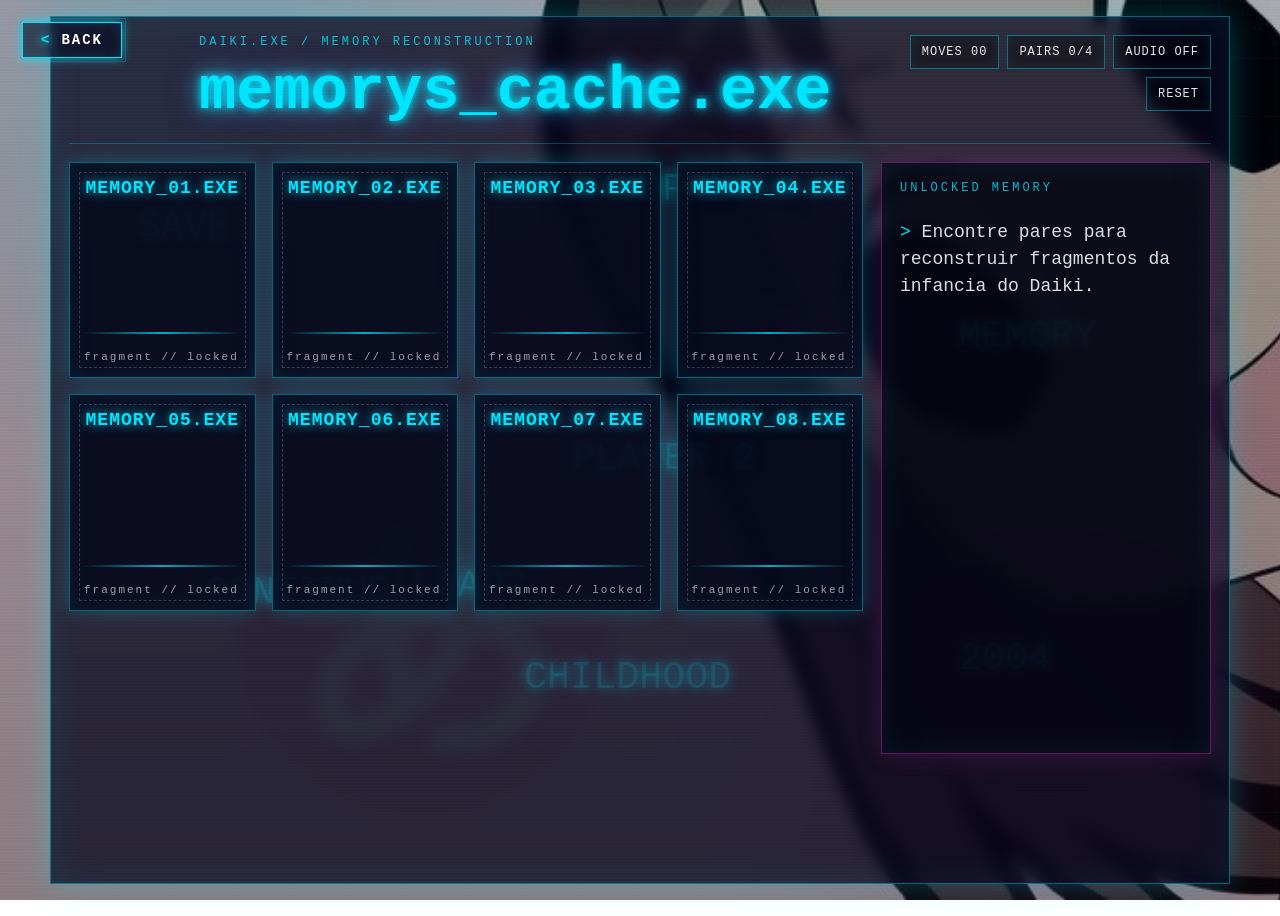
<file: templates/pag7.html>
<!DOCTYPE html>
<html lang="pt-br">

<head>
<meta charset="UTF-8">
<meta name="viewport" content="width=device-width, initial-scale=1.0">
<title>DAIKI.EXE - Memory</title>

<link rel="stylesheet" href="../static/pag7.css">
<link rel="stylesheet" href="../static/back-button.css">
</head>

<body class="memory-page" data-depth="0">

<a href="hub.html" class="hub-back" aria-label="Voltar para o hub">back</a>

<main class="memory-os" id="memoryGame">

<section class="memory-header" aria-label="Interface do jogo">
<div>
<span class="system-label">DAIKI.EXE / MEMORY RECONSTRUCTION</span>
<h1>memorys_cache.exe</h1>
</div>

<div class="memory-stats">
<span id="movesCount">MOVES 00</span>
<span id="pairsCount">PAIRS 0/4</span>
<button id="soundToggle" class="system-button" type="button">audio off</button>
<button id="resetGame" class="system-button" type="button">reset</button>
</div>
</section>

<section class="memory-stage" aria-label="Jogo da memoria">
<div class="subliminal" aria-hidden="true">
<span>save</span>
<span>continue</span>
<span>memory</span>
<span>2004</span>
<span>player 2</span>
<span>offline</span>
<span>load?</span>
<span>childhood</span>
</div>

<div id="memoryGrid" class="memory-grid"></div>

<aside class="memory-terminal" aria-live="polite">
<span class="terminal-title">UNLOCKED MEMORY</span>
<p id="memoryMessage">Encontre pares para reconstruir fragmentos do Daiki.</p>
</aside>
</section>

</main>

<section id="finalOverlay" class="final-overlay hidden" aria-live="polite">
<div class="final-blackout">
<p id="finalQuestion">Voce ainda lembra?</p>
<button id="finalFolder" class="final-folder hidden" type="button">memória_final.zip</button>
<p id="finalMessage" class="final-message hidden">
Dentro do arquivo nao tinha resposta. So uma segunda cadeira, um controle extra e a sensacao de que alguem ainda podia apertar start com voce.
</p>
<button id="finalReset" class="final-reset hidden" type="button">reconstruir memorias</button>
</div>
</section>

<div class="crt-layer" aria-hidden="true"></div>
<div id="hitFlash" class="hit-flash" aria-hidden="true"></div>

<script src="../static/pag7.js"></script>

</body>

</html>
</file>
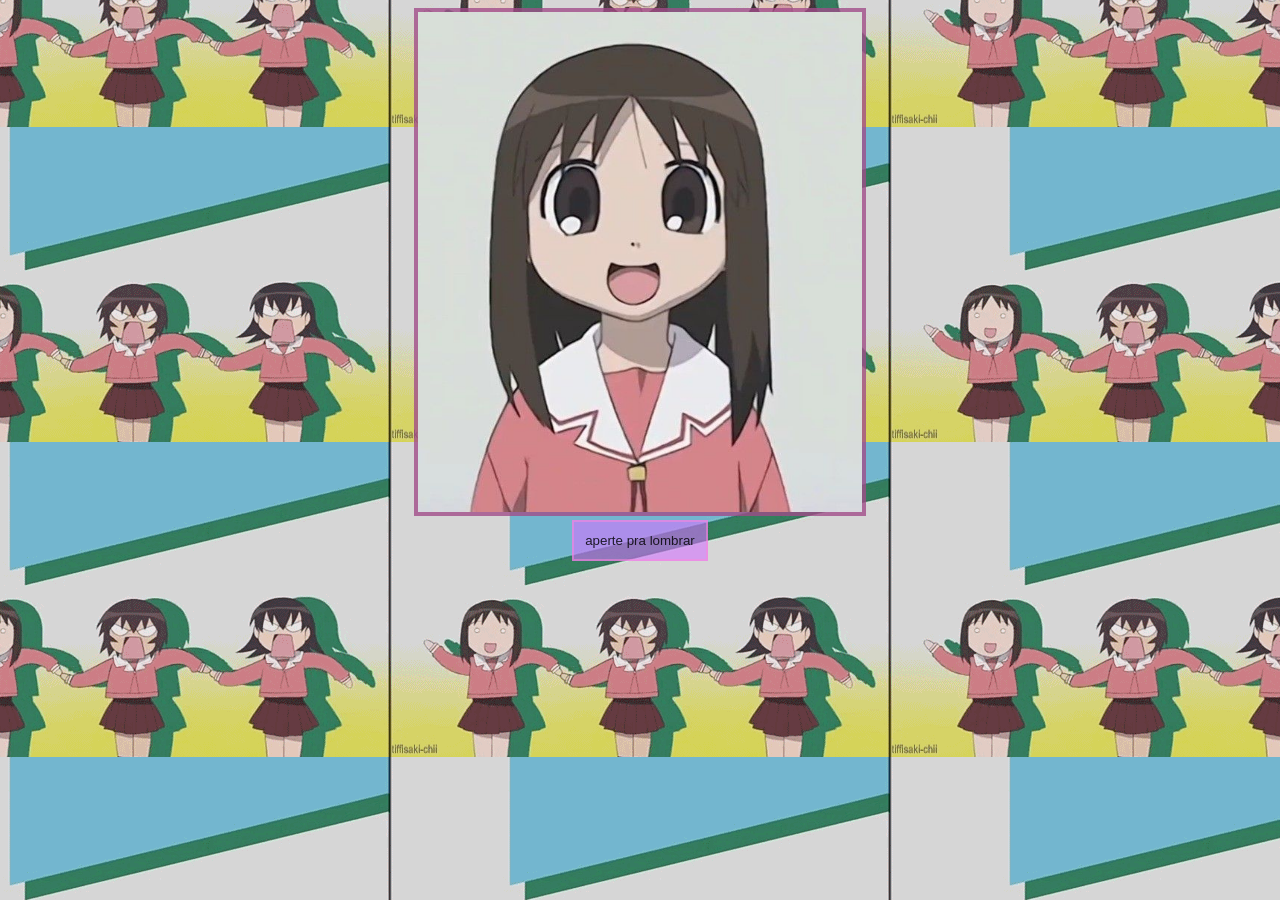
<file: templates/xperimentos.html>
<!DOCTYPE html>
<html lang="pt-br">
<head>
    <meta charset="UTF-8">
    <title>Xperimentos Waifuu</title>
    <link rel="stylesheet" href="../static/X.css">

</head>
<body>


<!-- IMAGEM PRINCIPAL -->
<div class="main-image">
    <img id="mainImg" src="../static/Imagens/waifu3.jpg">
</div>

<!-- BOTÃO -->
<button id="actionBtn" onclick="ativarMemoria()">
    aperte pra lombrar
</button>

<script src="../static/script.js"></script>
</body>

</html>
</file>
<file: static/style.css>
body{

margin:0;
padding:0;

width:100%;
height:100%;

overflow:hidden;

}

body{

background-color:#13132c;

background-image:
linear-gradient(rgba(0,229,255,0.15) 1px, transparent 1px),
linear-gradient(90deg, rgba(0,229,255,0.15) 1px, transparent 1px);

background-size:60px 60px;

font-family:monospace;

margin:0;
padding:0;

width:100vw;
height:100vh;

overflow:hidden;

background-color:#13132c;

font-family:monospace;

position:relative;

color:white;

animation:gridMove 5s linear infinite;

}

/* animação */

@keyframes gridMove{

0%{
background-position:0 0;
}

100%{
background-position:60px 60px;
}

}

/* hero */

.hero{

position:absolute;

top:50%;
left:50%;

transform:translate(-50%, -50%);

z-index:10;

display:flex;
flex-direction:column;

align-items:center;
justify-content:center;

text-align:center;

width:100%;

}

/* título */

.glitch{

font-size:90px;

letter-spacing:12px;

color:#0609c9;

text-shadow:
0 0 5px #00e5ff,
0 0 10px #00e5ff,
0 0 20px #00e5ff,
0 0 40px #00e5ff;

}

/* subtítulo */

.subtitle{

opacity:0.7;

margin-top:20px;

}

/* botão */

.enter{

margin-top:40px;

padding:15px 40px;

background:transparent;

border:1px solid #00e5ff;

color:white;

font-size:18px;

cursor:pointer;

transition:0.3s;

box-shadow:0 0 10px #00e5ff;

}

.enter:hover{

background:#00e5ff;

color:black;

}

/* símbolos */

.symbols{

position:fixed;

top:0;
left:0;

width:100%;
height:100%;

overflow:hidden;

pointer-events:none;

z-index:1;

}

.symbols span{

position:absolute;

color:#00e5ff;

opacity:0.18;

font-size:18px;

white-space:nowrap;

animation:float linear infinite;

text-shadow:0 0 8px #00e5ff;

}

@keyframes float{

0%{

transform:translateY(0);

opacity:0;

}

10%{

opacity:0.25;

}

90%{

opacity:0.25;

}

100%{

transform:translateY(-220vh);
opacity:0;

}

}
/* CRT */

.crt{

position:fixed;

top:0;
left:0;

width:100%;
height:100%;

pointer-events:none;

background:
repeating-linear-gradient(
0deg,
rgba(255,255,255,0.03),
rgba(255,255,255,0.03) 1px,
transparent 1px,
transparent 3px
);

mix-blend-mode:overlay;

z-index:100;

}

/* mouse glow */

.mouse-light{

position:fixed;

top:0;
left:0;

width:100%;
height:100%;

pointer-events:none;

background:radial-gradient(
circle 300px at var(--x) var(--y),
rgba(0,229,255,0.15),
transparent 80%
);

z-index:50;

}

/* boot */

#boot-screen{

position:fixed;

top:0;
left:0;

width:100%;
height:100%;

background:black;

display:flex;

justify-content:center;
align-items:center;

z-index:9999;

color:#00ff9c;

}

/* remove scrollbar */

::-webkit-scrollbar{

display:none;

}
body::before{

content:"";

position:fixed;

top:0;
left:0;

width:100%;
height:100%;

background-image:
linear-gradient(rgba(0,229,255,0.15) 1px, transparent 1px),
linear-gradient(90deg, rgba(0,229,255,0.15) 1px, transparent 1px);

background-size:60px 60px;

animation:gridMove 6s linear infinite;

z-index:-5;

}
#boot-screen{

transition:1s;

}
</file>
<file: Daiki.exe-2.0/static/style.css>
body{

margin:0;
background:#0a0a0a;
color:white;

font-family:monospace;

display:flex;
justify-content:center;
align-items:center;

height:100vh;

}

.hero{

text-align:center;

}

h1{

font-size:80px;
letter-spacing:10px;
color:#00e5ff;

}

.subtitle{

margin-top:20px;
font-size:18px;
opacity:0.7;

}

.enter{

margin-top:40px;

padding:15px 40px;

background:transparent;
border:2px solid #00e5ff;

color:white;

font-size:18px;

cursor:pointer;

transition:0.3s;

}

.enter:hover{

background:#00e5ff;
color:black;

}
body{

margin:0;
color:white;

font-family:monospace;

display:flex;
justify-content:center;
align-items:center;

height:100vh;

background-color:#13132c;

background-image:

linear-gradient(rgba(0,229,255,0.15) 1px, transparent 1px),
linear-gradient(90deg, rgba(0,229,255,0.15) 1px, transparent 1px);

background-size: auto 60px, 60px auto;

animation:gridMove 5S linear infinite;

overflow:hidden;

}
@keyframes gridMove{

0%{
background-position:0 0;
}

100%{
background-position:60px 60px;
}


}
h1{

font-size:90px;
letter-spacing:12px;
color:#00e5ff;

text-shadow:
0 0 5px #00e5ff,
0 0 10px #00e5ff,
0 0 20px #00e5ff,
0 0 40px #00e5ff;

}
.enter{

margin-top:40px;

padding:15px 40px;

background:transparent;
border:1px solid #00e5ff;

color:white;

font-size:18px;

cursor:pointer;

transition:0.3s;

box-shadow:0 0 10px #00e5ff;

}
.enter:hover{

background:#00e5ff;
color:black;

box-shadow:
0 0 10px #00e5ff,
0 0 20px #00e5ff,
0 0 40px #00e5ff;

}
.symbols{

position:absolute;
width:100%;
height:100%;

pointer-events:none;

}

.symbols span{

position:absolute;

font-size:30px;

color:#00e5ff;

opacity:0.3;

animation:float 30s linear infinite;

}
@keyframes float{


0%{
transform:translateY(110vh);
opacity:0;
}

10%{
opacity:0.4;
}

90%{
opacity:0.4;
}

100%{
transform:translateY(-10vh);
opacity:0;
}

}

.symbols span:nth-child(1){
left:10%;
animation-duration:10s;
animation-delay:0s;
}

.symbols span:nth-child(2){
left:30%;
animation-duration:14s;
animation-delay:3s;
}

.symbols span:nth-child(3){
left:50%;
animation-duration:12s;
animation-delay:5s;
}

.symbols span:nth-child(4){
left:70%;
animation-duration:16s;
animation-delay:2s;
}

.symbols span:nth-child(5){
left:85%;
animation-duration:11s;
animation-delay:6s;
}

.symbols span:nth-child(6){
left:40%;
animation-duration:15s;
animation-delay:4s;
}
.crt{

position:fixed;
top:0;
left:0;

width:100%;
height:100%;

pointer-events:none;

background: repeating-linear-gradient(
0deg,
rgba(255,255,255,0.03),
rgba(255,255,255,0.03) 1px,
transparent 1px,
transparent 3px
);

z-index:100;

}
body{

filter:contrast(70%) brightness(90%);
}
.glitch{

position:relative;

font-size:90px;
letter-spacing:12px;

color:#0609c9;

animation:glitch 2s infinite;

}
.glitch::before,
.glitch::after{

content:attr(data-text);

position:absolute;

left:0;
top:0;

width:100%;

}
.mouse-light{

position:fixed;
top:0;
left:0;

width:100%;
height:100%;

pointer-events:none;

background:radial-gradient(
circle 300px at var(--x) var(--y),
rgba(0,229,255,0.15),
transparent 80%
);

z-index:50;

}
.hub{

text-align:center;
max-width:1000px;

}

.hub-sub{

opacity:0.7;
margin-bottom:50px;

}

.hub-grid{

display:grid;

grid-template-columns:repeat(auto-fit,minmax(250px,1fr));

gap:30px;

}

.hub-card{

background:rgba(255,255,255,0.03);

border:1px solid rgba(0,229,255,0.3);

padding:20px;

border-radius:10px;

transition:0.3s;

}



.hub-card:hover{

transform:translateY(-10px);

box-shadow:0 0 20px #000000;

}

.hub-card img{

width:100%;
border-radius:5px;

}
.page-transition{

opacity:0;
transition:opacity 0.5s ease;

}

.page-visible{

opacity:1;

}
.pag1-bg{

background-image:url("../static/images/bg_pag1.jpg");

background-size:cover;
background-position:center;
background-attachment:fixed;

min-height:100vh;

display:flex;
flex-direction:column;
align-items:center;

padding:100px 20px;

}
.pag1-title{

font-size:60px;
margin-bottom:60px;
text-align:center;

}

.text-gallery{

display:grid;

grid-template-columns:repeat(auto-fit,minmax(300px,1fr));

gap:40px;

max-width:1000px;

}

.text-card{

background:rgba(0,0,0,0.6);

padding:30px;

border:2px solid white;

transition:0.3s;

}

.text-card:hover{

transform:scale(1.05);

}
.text-card{

background:rgba(0,0,0,0.65);

padding:35px;

border-radius:10px;

border:2px solid rgba(255,255,255,0.2);

backdrop-filter:blur(5px);

transition:all 0.4s ease;

position:relative;

overflow:hidden;

}

.text-card:hover{

transform:translateY(-10px) scale(1.03);

border-color:white;

box-shadow:0 0 20px rgba(255,255,255,0.4);

}

.text-card h2{

margin-bottom:15px;

font-size:26px;

}

.text-card p{

opacity:0.8;

margin-bottom:20px;

}

.text-card a{

text-decoration:none;

border:1px solid white;

padding:8px 20px;

display:inline-block;

transition:0.3s;

}

.text-card a:hover{

background:white;

color:black;

}
html, body{

width:100%;
height:100%;

}
/* BOOT SCREEN */

#boot-screen{

position:fixed;

top:0;
left:0;

width:100%;
height:100vh;

background:black;

color:#00ff9c;

display:flex;

align-items:center;
justify-content:center;

font-family:monospace;

font-size:20px;

z-index:9999;

}

.boot-text p{

opacity:0;

animation:bootText 2s forwards;

}

.boot-text p:nth-child(1){
animation-delay:0.5s;
}

.boot-text p:nth-child(2){
animation-delay:1.5s;
}

.boot-text p:nth-child(3){
animation-delay:2.5s;
}

.boot-text p:nth-child(4){
animation-delay:3.5s;
}

@keyframes bootText{

to{
opacity:1;
}

}
</file>
<file: static/hub.css>
/* Base */

html,
body {
  margin: 0;
  padding: 0;
  width: 100%;
  min-height: 100%;
  overflow-x: hidden;
  background: #13132c;
  font-family: monospace;
  color: #fff;
}

body.hub-page {
  --x: 50vw;
  --y: 50vh;

  position: relative;
  min-height: 100vh;
  overflow-x: hidden;
  overflow-y: auto;
  background:
    radial-gradient(circle at 18% 12%, rgba(0, 229, 255, 0.12), transparent 30%),
    radial-gradient(circle at 82% 28%, rgba(6, 9, 201, 0.16), transparent 34%),
    #13132c;
  isolation: isolate;
}

body.hub-page::before {
  content: "";
  position: fixed;
  inset: 0;
  pointer-events: none;
  z-index: 0;
  background-image:
    linear-gradient(rgba(0, 229, 255, 0.15) 1px, transparent 1px),
    linear-gradient(90deg, rgba(0, 229, 255, 0.15) 1px, transparent 1px);
  background-size: 60px 60px;
  animation: hubGridMove 8s linear infinite;
}

#bgCanvas {
  display: none;
}

/* Ambient layers */

.symbols {
  position: fixed;
  inset: 0;
  width: 100%;
  height: 100vh;
  overflow: hidden;
  pointer-events: none;
  z-index: 1;
}

.symbols span {
  position: absolute;
  color: #00e5ff;
  opacity: 0.18;
  font-size: 18px;
  white-space: nowrap;
  text-shadow: 0 0 8px #00e5ff;
  animation: hubFloat linear infinite;
}

.mouse-light {
  position: fixed;
  inset: 0;
  pointer-events: none;
  z-index: 2;
  background: radial-gradient(
    circle 300px at var(--x) var(--y),
    rgba(0, 229, 255, 0.15),
    transparent 80%
  );
}

.crt {
  position: fixed;
  inset: 0;
  pointer-events: none;
  z-index: 20;
  background: repeating-linear-gradient(
    0deg,
    rgba(255, 255, 255, 0.03),
    rgba(255, 255, 255, 0.03) 1px,
    transparent 1px,
    transparent 3px
  );
  mix-blend-mode: overlay;
}

/* Hub layout */

.hub {
  position: relative;
  z-index: 5;
  width: 90%;
  max-width: 1300px;
  margin: 0 auto;
  padding: 120px 0 100px;
  text-align: center;
}

.hub h1 {
  margin: 0;
  color: #00e5ff;
  font-size: 4.5rem;
  letter-spacing: 0;
  text-shadow:
    0 0 5px #00e5ff,
    0 0 10px #00e5ff,
    0 0 20px #00e5ff,
    0 0 40px #00e5ff;
}

.hub-sub {
  margin: 48px 0 50px;
  opacity: 0.72;
}

.hub-grid {
  position: relative;
  z-index: 6;
  display: grid;
  grid-template-columns: repeat(auto-fit, minmax(280px, 1fr));
  gap: 40px;
}

/* Cards */

.hub-card {
  position: relative;
  z-index: 6;
  padding: 20px;
  border: 1px solid rgba(0, 229, 255, 0.3);
  border-radius: 12px;
  background: rgba(255, 255, 255, 0.03);
  backdrop-filter: blur(5px);
  transition: 0.3s;
}

.hub-card:hover {
  transform: translateY(-10px);
  box-shadow: 0 0 20px rgba(0, 229, 255, 0.4);
}

.hub-card img {
  display: block;
  width: 100%;
  border-radius: 10px;
}

.hub-card a {
  color: #fff;
  text-decoration: none;
}

/* Motion */

@keyframes hubGridMove {
  from {
    background-position: 0 0;
  }

  to {
    background-position: 60px 60px;
  }
}

@keyframes hubFloat {
  0% {
    transform: translateY(0);
    opacity: 0;
  }

  10%,
  90% {
    opacity: 0.25;
  }

  100% {
    transform: translateY(-220vh);
    opacity: 0;
  }
}

/* Scrollbar */

::-webkit-scrollbar {
  display: none;
}

* {
  scrollbar-width: none;
}

/* Responsive */

@media (max-width: 720px) {
  .hub {
    width: min(92%, 1300px);
    padding-top: 72px;
    padding-bottom: 72px;
  }

  .hub h1 {
    font-size: 3rem;
  }

  .hub-sub {
    margin-top: 28px;
    margin-bottom: 34px;
  }

  .hub-grid {
    grid-template-columns: 1fr;
    gap: 26px;
  }
}

@media (max-width: 420px) {
  .hub h1 {
    font-size: 2.4rem;
  }

  .hub-card {
    padding: 16px;
  }
}
</file>
<file: static/pag1.css>
/* PAG1 BACKGROUND */

.pag1-bg{

min-height:100vh;
width:100%;

background-image:url("../static/Imagens/fundo2.png");

background-size:cover;
background-position:center;
background-repeat:no-repeat;
background-attachment:fixed;

display:flex;
flex-direction:column;
align-items:center;

padding:120px 40px;

position:relative;

text-align: center; 

}


/* CAMADA ESCURA PARA LEITURA */

.pag1-bg::before{

content:"";

position:absolute;

top:0;
left:0;

width:100%;
height:100%;

z-index:0;

}


/* TITULO DA PAGINA */

.pag1-title{

position:relative;

font-size:70px;

letter-spacing:6px;

margin-bottom:80px;

z-index:1;

text-shadow:

0 0 10px white,
0 0 30px white;

}


/* GALERIA */

.text-gallery{

position:relative;

display:flex;

flex-wrap:wrap;

justify-content:center;

gap:60px;

max-width:1100px;

z-index:1;

}


/* CARD DE TEXTO */

.text-card{

width:400px;

background:rgba(143, 136, 205, 0.667);

border:2px solid white;

padding:30px;

transition:0.4s;

position:relative;

}


/* TITULO DO TEXTO */

.text-card h2{

font-size:24px;

margin-bottom:15px;

letter-spacing:2px;

}


/* RESUMO */

.text-card p{

opacity:0.85;

margin-bottom:20px;

line-height:1.4;

}


/* BOTÃO */

.text-card a{

text-decoration:none;

border:1px solid white;

padding:8px 20px;

display:inline-block;

transition:0.3s;

}


.text-card a:hover{

background:white;

color:black;

}

.site-title{

position:relative;

text-align:center;

margin-top:40px;

font-size:40px;

letter-spacing:6px;

color:#00eaff;

}
body::before{

content:"";

position:fixed;

top:0;
left:0;

width:100%;
height:100%;

background:rgba(0, 0, 0, 0.55);

z-index:-1;

}
</file>
<file: static/back-button.css>
/* Shared hub back button */

.hub-back {
  position: fixed;
  top: 22px;
  left: 22px;
  z-index: 10000;
  display: inline-flex;
  align-items: center;
  gap: 10px;
  max-width: calc(100vw - 44px);
  padding: 10px 18px;
  border: 1px solid #00e5ff;
  color: #fff;
  background: rgba(6, 9, 32, 0.62);
  box-shadow:
    0 0 10px rgba(0, 229, 255, 0.7),
    inset 0 0 12px rgba(0, 229, 255, 0.12);
  backdrop-filter: blur(7px);
  font-family: monospace;
  font-size: 14px;
  font-weight: 700;
  letter-spacing: 2px;
  line-height: 1;
  text-decoration: none;
  text-transform: uppercase;
  transition:
    color 0.25s,
    background 0.25s,
    box-shadow 0.25s,
    transform 0.25s;
}

.hub-back::before {
  content: "<";
  color: #00e5ff;
  text-shadow:
    0 0 8px #00e5ff,
    0 0 16px #00e5ff;
}

.hub-back::after {
  content: "";
  position: absolute;
  inset: -5px;
  border: 1px solid rgba(0, 229, 255, 0.18);
  pointer-events: none;
}

.hub-back:hover,
.hub-back:focus-visible {
  color: #050816;
  background: #00e5ff;
  box-shadow:
    0 0 16px rgba(0, 229, 255, 0.95),
    0 0 34px rgba(0, 229, 255, 0.55);
  transform: translateY(-2px);
}

.hub-back:hover::before,
.hub-back:focus-visible::before {
  color: #050816;
  text-shadow: none;
}

.hub-back:focus-visible {
  outline: 2px solid #fff;
  outline-offset: 4px;
}

@media (max-width: 520px) {
  .hub-back {
    top: 14px;
    left: 14px;
    padding: 9px 14px;
    font-size: 12px;
    letter-spacing: 1px;
  }
}
</file>
<file: static/pag2.css>
body{
min-height:100vh;
width:100%;

background-image:url("../static/Imagens/rei.jpg");
background-size:cover;
background-position:center;
background-repeat:no-repeat;
background-attachment:fixed;


display:flex;
flex-direction:column;
align-items:center;

padding:120px 40px;

position:relative;

text-align: center; 

background:
linear-gradient(rgba(153, 251, 238, 0.522), rgba(0, 0, 0, 0.6)),
url("../static/Imagens/rei.jpg");

background-size:cover;
background-position:center;
background-attachment:fixed;

}

.hobbies-title{
text-align:center;

font-size:70px;

color:rgb(255, 255, 255);

letter-spacing:4px;

text-transform:uppercase;

text-shadow:

4px 4px 0 #0541c2,
8px 8px 0 rgb(1, 151, 252);

margin-bottom:100px;

}

.hobby-section{

margin-bottom:120px;

}

.hobby-section h2{

font-size:30px;

letter-spacing:6px;

margin-bottom:40px;

}

.hobby-grid{

display:flex;

gap:40px;

flex-wrap:wrap;

}

.hobby-card{


width:220px;

background:white;

border:4px solid rgb(0, 0, 0);

box-shadow:10px 10px 0 rgb(255, 255, 255);

padding:10px;

text-align:center;

font-size:30px;

color:rgb(0, 0, 0);

letter-spacing:2px;

text-transform:uppercase;

text-shadow:

1px 1px 0 #4b58e7,
4px 4px 0 black;

margin-bottom:100px;

}

.hobby-card:hover{

transform:translate(-6px,-6px);

box-shadow:20px 20px 0 rgb(0, 0, 0);

}

.hobby-card:nth-child(even){

transform:rotate(3deg);

}

.hobby-card img{

width:100%;

border:2px solid rgb(3, 3, 3);

}

.hobby-card p{

margin-top:10px;

letter-spacing:2px;

}

.hobby-card:hover{

transform:scale(1.1) rotate(0deg);

box-shadow:

0 0 20px rgb(2, 59, 190),
0 0 40px rgba(179, 0, 185, 0.804);

}
</file>
<file: static/pag3.css>
body {
    background-image: url("../static/Imagens/fundo1.gif");
    background-position: center;
    color: rgb(255, 255, 255);
    text-align: center;
}

/* NAVBAR */
.navbar {
    background: #000000;

    padding: 10px;
    border-bottom: 9px solid rgba(255, 135, 221, 0.519);
}

/* GALERIA */
.gallery {
    display: flex;
    align-items: center;
    justify-content: center;
}

.images {
    display: flex;
    overflow: hidden;
    width: 300px;
}

.images img {
    width: 100px;
    margin: 5px;
}

/* IMAGEM PRINCIPAL */
.main-image img {
    position: center;
    width: 444px;
    height: 500px;
    border: 4px solid rgba(161, 76, 137, 0.785);
    margin: 0px
}

/* BOTÃO */
button {
    padding: 11px;
    background: #d573ff96;
    color: #000000d3;
    border: 2px solid rgba(255, 135, 221, 0.519);
    cursor: pointer;
}

button:disabled {
    opacity: 0.5;
    cursor: not-allowed;
}
.main-image img {
    transition: 0.5s;
}
</file>
<file: static/pag4.css>
/* DAIKI.EXE point-and-click prototype */

* {
  box-sizing: border-box;
}

html,
body {
  margin: 0;
  min-height: 100%;
}

body.game-page {
  min-height: 100vh;
  overflow: hidden;
  color: #fff;
  background:
    radial-gradient(circle at 20% 10%, rgba(0, 229, 255, 0.18), transparent 34%),
    radial-gradient(circle at 80% 90%, rgba(156, 48, 255, 0.18), transparent 30%),
    linear-gradient(135deg, #070817 0%, #111136 54%, #05050e 100%);
  font-family: monospace;
}

body.game-page::before {
  content: "";
  position: fixed;
  inset: 0;
  z-index: 0;
  pointer-events: none;
  background-image:
    linear-gradient(rgba(0, 229, 255, 0.1) 1px, transparent 1px),
    linear-gradient(90deg, rgba(0, 229, 255, 0.09) 1px, transparent 1px);
  background-size: 54px 54px;
  animation: gridDrift 12s linear infinite;
}

.game-shell {
  position: relative;
  z-index: 1;
  display: grid;
  grid-template-rows: auto 1fr;
  gap: 18px;
  width: min(1180px, calc(100vw - 32px));
  height: min(760px, calc(100vh - 32px));
  margin: 16px auto;
  padding: 16px;
  border: 1px solid rgba(0, 229, 255, 0.35);
  background: rgba(5, 8, 24, 0.72);
  box-shadow:
    0 0 26px rgba(0, 229, 255, 0.32),
    inset 0 0 32px rgba(0, 229, 255, 0.08);
  backdrop-filter: blur(8px);
}

.game-hud {
  display: flex;
  align-items: flex-start;
  justify-content: space-between;
  gap: 16px;
  border-bottom: 1px solid rgba(0, 229, 255, 0.26);
  padding-left: 130px;
  padding-bottom: 12px;
}

.hud-kicker {
  display: block;
  margin-bottom: 4px;
  color: rgba(0, 229, 255, 0.78);
  font-size: 12px;
  letter-spacing: 3px;
}

.game-hud h1 {
  margin: 0;
  color: #00e5ff;
  font-size: 34px;
  letter-spacing: 0;
  text-shadow:
    0 0 8px #00e5ff,
    0 0 24px rgba(0, 229, 255, 0.8);
  animation: softGlitch 5s steps(2, end) infinite;
}

.hud-status {
  display: flex;
  flex-wrap: wrap;
  justify-content: flex-end;
  gap: 8px;
}

.hud-status span {
  border: 1px solid rgba(0, 229, 255, 0.35);
  padding: 7px 10px;
  color: rgba(255, 255, 255, 0.86);
  background: rgba(0, 0, 0, 0.28);
  box-shadow: inset 0 0 12px rgba(0, 229, 255, 0.08);
  font-size: 12px;
}

.scene-wrap {
  min-height: 0;
}

.scene {
  position: relative;
  width: 100%;
  height: 100%;
  min-height: 460px;
  overflow: hidden;
  border: 1px solid rgba(148, 95, 255, 0.32);
  background-color: #090a1a;
  background-position: center;
  background-size: cover;
  box-shadow:
    inset 0 0 80px rgba(0, 0, 0, 0.75),
    inset 0 0 28px rgba(0, 229, 255, 0.2);
  transition:
    filter 0.3s,
    opacity 0.3s,
    background-image 0.3s;
}

.scene::before {
  content: "";
  position: absolute;
  inset: 0;
  pointer-events: none;
  background:
    linear-gradient(transparent 0%, rgba(0, 0, 0, 0.2) 58%, rgba(0, 0, 0, 0.58) 100%),
    radial-gradient(circle at 50% 45%, transparent 0%, rgba(0, 0, 0, 0.48) 82%);
  z-index: 1;
}

.scene.is-changing {
  opacity: 0.35;
  filter: blur(4px) saturate(1.8);
}

.scene-glow {
  position: absolute;
  inset: 0;
  z-index: 2;
  pointer-events: none;
  background:
    radial-gradient(circle at 42% 55%, rgba(0, 229, 255, 0.13), transparent 28%),
    radial-gradient(circle at 70% 18%, rgba(161, 64, 255, 0.16), transparent 24%);
  mix-blend-mode: screen;
}

.hotspots {
  position: absolute;
  inset: 0;
  z-index: 4;
}

.hotspot {
  position: absolute;
  display: block;
  border: 1px solid rgba(0, 229, 255, 0.22);
  background: rgba(0, 229, 255, 0.03);
  cursor: pointer;
  transition:
    border-color 0.2s,
    background 0.2s,
    box-shadow 0.2s,
    transform 0.2s;
}

.hotspot::before {
  content: "";
  position: absolute;
  inset: 6px;
  border: 1px dashed rgba(255, 255, 255, 0);
  transition: border-color 0.2s;
}

.hotspot::after {
  content: attr(data-hover);
  position: absolute;
  left: 50%;
  bottom: calc(100% + 8px);
  width: max-content;
  max-width: 220px;
  transform: translateX(-50%);
  padding: 6px 9px;
  color: #050816;
  background: #00e5ff;
  box-shadow: 0 0 18px rgba(0, 229, 255, 0.75);
  font-size: 12px;
  line-height: 1.2;
  opacity: 0;
  pointer-events: none;
  text-align: center;
  text-transform: uppercase;
  transition: opacity 0.2s;
}

.hotspot:hover,
.hotspot:focus-visible {
  border-color: rgba(0, 229, 255, 0.95);
  background: rgba(0, 229, 255, 0.1);
  box-shadow:
    0 0 18px rgba(0, 229, 255, 0.72),
    inset 0 0 20px rgba(0, 229, 255, 0.12);
  outline: none;
  transform: scale(1.02);
}

.hotspot:hover::before,
.hotspot:focus-visible::before {
  border-color: rgba(255, 255, 255, 0.65);
}

.hotspot:hover::after,
.hotspot:focus-visible::after {
  opacity: 1;
}

.dialog {
  position: fixed;
  left: 50%;
  bottom: 28px;
  z-index: 50;
  width: min(860px, calc(100vw - 32px));
  transform: translateX(-50%);
  border: 1px solid rgba(0, 229, 255, 0.75);
  background: rgba(5, 8, 24, 0.9);
  box-shadow:
    0 0 24px rgba(0, 229, 255, 0.42),
    inset 0 0 26px rgba(148, 95, 255, 0.12);
  padding: 18px 20px 16px;
  backdrop-filter: blur(9px);
}

.dialog-name {
  display: inline-block;
  margin-bottom: 8px;
  color: #00e5ff;
  font-size: 12px;
  letter-spacing: 3px;
  text-shadow: 0 0 12px rgba(0, 229, 255, 0.85);
}

.dialog p {
  min-height: 48px;
  margin: 0;
  color: rgba(255, 255, 255, 0.92);
  font-size: 18px;
  line-height: 1.45;
}

.dialog-next,
.choices button,
.ending-panel button {
  border: 1px solid #00e5ff;
  color: #fff;
  background: rgba(0, 0, 0, 0.32);
  box-shadow: 0 0 12px rgba(0, 229, 255, 0.22);
  cursor: pointer;
  font-family: monospace;
  letter-spacing: 1px;
  text-transform: uppercase;
  transition:
    background 0.2s,
    color 0.2s,
    box-shadow 0.2s,
    transform 0.2s;
}

.dialog-next {
  margin-top: 14px;
  padding: 10px 16px;
}

.choices {
  display: grid;
  gap: 9px;
  margin-top: 14px;
}

.choices button {
  width: 100%;
  padding: 11px 13px;
  text-align: left;
}

.dialog-next:hover,
.choices button:hover,
.ending-panel button:hover,
.dialog-next:focus-visible,
.choices button:focus-visible,
.ending-panel button:focus-visible {
  color: #050816;
  background: #00e5ff;
  box-shadow:
    0 0 16px rgba(0, 229, 255, 0.9),
    0 0 34px rgba(148, 95, 255, 0.35);
  outline: none;
  transform: translateY(-1px);
}

.hidden {
  display: none !important;
}

.ending-screen {
  position: fixed;
  inset: 0;
  z-index: 9000;
  display: grid;
  place-items: center;
  padding: 24px;
  background: #03040a;
  animation: endingFade 1.4s ease forwards;
}

.ending-panel {
  width: min(760px, 100%);
  border: 1px solid rgba(0, 229, 255, 0.5);
  padding: 42px 34px;
  text-align: center;
  background: rgba(4, 6, 18, 0.9);
  box-shadow:
    0 0 36px rgba(0, 229, 255, 0.2),
    inset 0 0 38px rgba(0, 229, 255, 0.08);
}

.ending-code {
  color: #00e5ff;
  letter-spacing: 4px;
  text-shadow: 0 0 16px rgba(0, 229, 255, 0.8);
}

.ending-panel h2 {
  margin: 20px 0;
  font-size: 42px;
  letter-spacing: 0;
}

.ending-panel p {
  margin: 0 auto 28px;
  max-width: 560px;
  color: rgba(255, 255, 255, 0.84);
  font-size: 18px;
  line-height: 1.5;
}

.ending-panel button {
  padding: 12px 20px;
}

.ending-screen.ending-room {
  background:
    repeating-linear-gradient(0deg, rgba(255, 255, 255, 0.035), rgba(255, 255, 255, 0.035) 1px, transparent 1px, transparent 5px),
    #010105;
}

.ending-screen.ending-empty {
  background:
    radial-gradient(circle at 50% 50%, rgba(0, 229, 255, 0.08), transparent 38%),
    #060914;
}

.ending-screen.ending-memory {
  background:
    radial-gradient(circle at 50% 48%, rgba(0, 229, 255, 0.2), transparent 32%),
    radial-gradient(circle at 28% 64%, rgba(156, 48, 255, 0.18), transparent 28%),
    #070817;
}

.ending-screen.ending-secret {
  background:
    radial-gradient(circle at 50% 50%, rgba(255, 255, 255, 0.8), transparent 18%),
    linear-gradient(135deg, #dffaff 0%, #63eaff 45%, #071a44 100%);
}

.ending-screen.ending-secret .ending-panel {
  color: #03102c;
  background: rgba(255, 255, 255, 0.82);
}

.ending-screen.ending-secret .ending-code {
  color: #0609c9;
}

.ending-screen.ending-secret .ending-panel p {
  color: rgba(3, 16, 44, 0.78);
}

.ending-screen.ending-secret .ending-panel button {
  border-color: #0609c9;
  color: #03102c;
  background: rgba(255, 255, 255, 0.5);
  box-shadow: 0 0 16px rgba(6, 9, 201, 0.24);
}

.crt-overlay {
  position: fixed;
  inset: 0;
  z-index: 9500;
  pointer-events: none;
  background: repeating-linear-gradient(
    0deg,
    rgba(255, 255, 255, 0.035),
    rgba(255, 255, 255, 0.035) 1px,
    transparent 1px,
    transparent 3px
  );
  mix-blend-mode: overlay;
}

@keyframes gridDrift {
  from {
    background-position: 0 0;
  }

  to {
    background-position: 54px 54px;
  }
}

@keyframes softGlitch {
  0%,
  88%,
  100% {
    transform: translateX(0);
    filter: none;
  }

  90% {
    transform: translateX(2px);
    filter: hue-rotate(30deg);
  }

  92% {
    transform: translateX(-2px);
  }
}

@keyframes endingFade {
  from {
    opacity: 0;
  }

  to {
    opacity: 1;
  }
}

@media (max-width: 760px) {
  body.game-page {
    overflow-y: auto;
  }

  .game-shell {
    width: calc(100vw - 18px);
    height: auto;
    min-height: calc(100vh - 18px);
    margin: 9px auto;
    padding: 12px;
  }

  .game-hud {
    flex-direction: column;
    padding-left: 0;
    padding-top: 46px;
  }

  .game-hud h1 {
    font-size: 28px;
  }

  .hud-status {
    justify-content: flex-start;
  }

  .scene {
    min-height: 62vh;
  }

  .dialog {
    bottom: 14px;
    padding: 15px;
  }

  .dialog p {
    font-size: 15px;
  }

  .ending-panel {
    padding: 32px 20px;
  }

  .ending-panel h2 {
    font-size: 30px;
  }
}
</file>
<file: static/pag5.css>
body{
background-image:url("../static/Imagens/fundo3.png");
background-size:cover;
background-position:center;
font-family:monospace;
height:100vh;
overflow:hidden;
margin:0;
}

/* desktop */

.desktop{

position:relative;

width:100vw;
height:100vh;


grid-template-columns:repeat(auto-fill, 90px);

grid-template-rows:repeat(auto-fill, 100px);

grid-auto-flow:column;

gap:20px;

padding:20px;

height:100vh;

align-content:start;

}
/* ícones */

.icon{

position:absolute;

width:80px;

text-align:center;

color:rgb(0, 0, 0);

cursor:pointer;

user-select:none;

}

.icon img{

width:90px;

}
/* janela */

.window{
width:320px;
background:#c0c0c0;
border:2px solid black;
position:absolute;
top:150px;
left:200px;
display:none;
box-shadow:4px 4px black;
user-select:none;
}

/* barra */

.title-bar{
background:#000080;
color:white;
padding:5px;
display:flex;
justify-content:space-between;
cursor:move;
}

/* botões */

.buttons button{
background:#c0c0c0;
border:1px solid black;
cursor:pointer;
}

/* conteúdo */

.content{
padding:10px;
background:white;
}
</file>
<file: static/pag7.css>
* {
  box-sizing: border-box;
}

html,
body {
  margin: 0;
  min-height: 100%;
}

body.memory-page {
  --depth: 0;
  --veil-a: 0.35;
  --veil-b: 0.46;
  --grid-opacity: 0.42;
  --card-contrast: 1.05;

  min-height: 100vh;
  overflow-x: hidden;
  color: #fff;
  background:
    linear-gradient(rgba(5, 8, 22, var(--veil-a)), rgba(0, 0, 0, var(--veil-b))),
    radial-gradient(circle at 18% 12%, rgba(0, 229, 255, 0.26), transparent 32%),
    radial-gradient(circle at 82% 80%, rgba(255, 54, 222, 0.2), transparent 30%),
    url("../static/Imagens/fundo5.jpg");
  background-attachment: fixed;
  background-position: center;
  background-size: cover;
  font-family: monospace;
}

body.memory-page::before {
  content: "";
  position: fixed;
  inset: 0;
  z-index: 0;
  pointer-events: none;
  background-image:
    linear-gradient(rgba(0, 229, 255, 0.09) 1px, transparent 1px),
    linear-gradient(90deg, rgba(0, 229, 255, 0.08) 1px, transparent 1px);
  background-size: 58px 58px;
  animation: memoryGridMove 14s linear infinite;
  opacity: var(--grid-opacity);
}

.memory-os {
  position: relative;
  z-index: 2;
  width: min(1180px, calc(100vw - 32px));
  min-height: calc(100vh - 32px);
  margin: 16px auto;
  padding: 18px;
  border: 1px solid rgba(0, 229, 255, 0.42);
  background: rgba(7, 8, 30, 0.74);
  box-shadow:
    0 0 32px rgba(0, 229, 255, 0.28),
    inset 0 0 36px rgba(0, 229, 255, 0.08);
  backdrop-filter: blur(8px);
  overflow: hidden;
}

.memory-header {
  display: flex;
  align-items: flex-start;
  justify-content: space-between;
  gap: 18px;
  padding: 0 0 16px 130px;
  border-bottom: 1px solid rgba(0, 229, 255, 0.24);
}

.system-label,
.terminal-title {
  display: block;
  color: rgba(0, 229, 255, 0.8);
  font-size: 12px;
  letter-spacing: 3px;
}

.memory-header h1 {
  margin: 7px 0 0;
  color: #00e5ff;
  font-size: clamp(30px, 5vw, 62px);
  letter-spacing: 0;
  text-shadow:
    0 0 8px #00e5ff,
    0 0 22px rgba(0, 229, 255, 0.82),
    0 0 42px rgba(255, 54, 222, 0.28);
  animation: titleGlitch 6s steps(2, end) infinite;
}

.memory-stats {
  display: flex;
  flex-wrap: wrap;
  justify-content: flex-end;
  gap: 8px;
}

.memory-stats span,
.system-button {
  border: 1px solid rgba(0, 229, 255, 0.42);
  padding: 9px 11px;
  color: rgba(255, 255, 255, 0.9);
  background: rgba(0, 0, 0, 0.36);
  box-shadow: inset 0 0 13px rgba(0, 229, 255, 0.08);
  font-family: monospace;
  font-size: 12px;
  letter-spacing: 1px;
  text-transform: uppercase;
}

.system-button {
  cursor: pointer;
  transition:
    background 0.2s,
    color 0.2s,
    box-shadow 0.2s,
    transform 0.2s;
}

.system-button:hover,
.system-button:focus-visible {
  color: #050816;
  background: #00e5ff;
  box-shadow: 0 0 18px rgba(0, 229, 255, 0.82);
  outline: none;
  transform: translateY(-1px);
}

.memory-stage {
  position: relative;
  display: grid;
  grid-template-columns: minmax(0, 1fr) minmax(260px, 330px);
  gap: 18px;
  min-height: 610px;
  padding-top: 18px;
}

.subliminal {
  position: absolute;
  inset: 0;
  overflow: hidden;
  pointer-events: none;
  z-index: 0;
}

.subliminal span {
  position: absolute;
  color: rgba(0, 229, 255, 0.12);
  font-size: clamp(18px, 3vw, 42px);
  text-shadow: 0 0 12px rgba(0, 229, 255, 0.42);
  text-transform: uppercase;
  animation: driftWords linear infinite;
}

.subliminal span:nth-child(1) {
  top: 10%;
  left: 6%;
  animation-duration: 24s;
}

.subliminal span:nth-child(2) {
  top: 70%;
  left: 12%;
  animation-duration: 30s;
}

.subliminal span:nth-child(3) {
  top: 28%;
  right: 10%;
  animation-duration: 28s;
}

.subliminal span:nth-child(4) {
  bottom: 12%;
  right: 14%;
  animation-duration: 32s;
}

.subliminal span:nth-child(5) {
  top: 48%;
  left: 44%;
  animation-duration: 26s;
}

.subliminal span:nth-child(6) {
  top: 4%;
  right: 36%;
  animation-duration: 34s;
}

.subliminal span:nth-child(7) {
  bottom: 24%;
  left: 30%;
  animation-duration: 29s;
}

.subliminal span:nth-child(8) {
  top: 84%;
  right: 42%;
  animation-duration: 36s;
}

.memory-grid {
  position: relative;
  z-index: 1;
  display: grid;
  grid-template-columns: repeat(4, minmax(120px, 1fr));
  gap: 16px;
  align-content: start;
}

.memory-card {
  position: relative;
  width: 100%;
  aspect-ratio: 1 / 1.16;
  border: 0;
  padding: 0;
  background: transparent;
  cursor: pointer;
  font-family: monospace;
}

.memory-card:disabled {
  cursor: default;
}

.card-inner {
  position: absolute;
  inset: 0;
}

.card-face {
  position: absolute;
  inset: 0;
  display: flex;
  flex-direction: column;
  justify-content: space-between;
  min-width: 0;
  overflow: hidden;
  border: 1px solid rgba(0, 229, 255, 0.42);
  background: rgba(6, 8, 28, 0.88);
  box-shadow:
    0 0 18px rgba(0, 229, 255, 0.22),
    inset 0 0 24px rgba(0, 229, 255, 0.08);
  transition:
    opacity 0.18s,
    visibility 0.18s,
    box-shadow 0.18s,
    border-color 0.18s;
}

.card-front {
  padding: 14px;
  z-index: 2;
  opacity: 1;
  visibility: visible;
}

.card-front::before {
  content: "";
  position: absolute;
  inset: 9px;
  border: 1px dashed rgba(255, 255, 255, 0.18);
}

.card-front::after {
  content: "";
  position: absolute;
  left: 12px;
  right: 12px;
  bottom: 43px;
  height: 2px;
  background: linear-gradient(90deg, transparent, #00e5ff, transparent);
  opacity: 0.72;
}

.file-name {
  position: relative;
  z-index: 1;
  color: #00e5ff;
  font-size: clamp(13px, 1.8vw, 18px);
  font-weight: 700;
  letter-spacing: 1px;
  line-height: 1.25;
  text-shadow: 0 0 12px rgba(0, 229, 255, 0.82);
  word-break: break-word;
}

.file-meta {
  position: relative;
  z-index: 1;
  color: rgba(255, 255, 255, 0.6);
  font-size: 11px;
  letter-spacing: 2px;
  text-align: left;
}

.card-back {
  z-index: 1;
  padding: 10px;
  opacity: 0;
  visibility: hidden;
  background:
    linear-gradient(rgba(0, 229, 255, 0.06), rgba(0, 0, 0, 0.26)),
    rgba(5, 8, 24, 0.94);
}

.memory-card.is-open .card-front,
.memory-card.is-matched .card-front {
  opacity: 0;
  visibility: hidden;
}

.memory-card.is-open .card-back,
.memory-card.is-matched .card-back {
  z-index: 3;
  opacity: 1;
  visibility: visible;
}

.card-back img {
  width: 100%;
  height: 76%;
  object-fit: contain;
  border: 1px solid rgba(0, 229, 255, 0.2);
  background: rgba(255, 255, 255, 0.04);
  filter:
    saturate(1.25)
    contrast(var(--card-contrast));
}

.card-label {
  margin-top: 8px;
  color: rgba(255, 255, 255, 0.88);
  font-size: 13px;
  letter-spacing: 1px;
  text-align: center;
  text-transform: uppercase;
}

.memory-card:hover .card-face,
.memory-card:focus-visible .card-face {
  border-color: rgba(0, 229, 255, 0.86);
  box-shadow:
    0 0 22px rgba(0, 229, 255, 0.54),
    inset 0 0 26px rgba(0, 229, 255, 0.14);
}

.memory-card.is-matched .card-back {
  border-color: rgba(0, 229, 255, 0.92);
  box-shadow:
    0 0 24px rgba(0, 229, 255, 0.62),
    inset 0 0 28px rgba(0, 229, 255, 0.16);
}

.memory-card:focus-visible {
  outline: 2px solid #fff;
  outline-offset: 4px;
}

.memory-card.is-corrupted:not(.is-matched) .card-front {
  animation: corruptedCard 2.4s steps(2, end) infinite;
}

.memory-terminal {
  position: relative;
  z-index: 1;
  align-self: stretch;
  min-height: 260px;
  border: 1px solid rgba(255, 54, 222, 0.36);
  padding: 18px;
  background: rgba(5, 6, 18, 0.82);
  box-shadow:
    0 0 24px rgba(255, 54, 222, 0.16),
    inset 0 0 28px rgba(0, 229, 255, 0.08);
}

.memory-terminal p {
  margin: 24px 0 0;
  color: rgba(255, 255, 255, 0.86);
  font-size: 18px;
  line-height: 1.5;
}

.memory-terminal p::before {
  content: "> ";
  color: #00e5ff;
}

.final-overlay {
  position: fixed;
  inset: 0;
  z-index: 12000;
  display: grid;
  place-items: center;
  padding: 24px;
  background:
    repeating-linear-gradient(0deg, rgba(255, 255, 255, 0.03), rgba(255, 255, 255, 0.03) 1px, transparent 1px, transparent 4px),
    #010107;
  animation: finalBoot 1.2s ease forwards;
}

.final-blackout {
  width: min(680px, 100%);
  min-height: 280px;
  display: grid;
  place-items: center;
  gap: 24px;
  text-align: center;
}

#finalQuestion {
  margin: 0;
  color: #fff;
  font-size: clamp(28px, 6vw, 58px);
  text-shadow:
    0 0 8px #00e5ff,
    0 0 28px rgba(0, 229, 255, 0.65);
  animation: questionPulse 2s ease infinite;
}

.final-folder,
.final-reset {
  border: 1px solid #00e5ff;
  padding: 18px 28px;
  color: #050816;
  background: #00e5ff;
  box-shadow:
    0 0 22px rgba(0, 229, 255, 0.82),
    0 0 50px rgba(255, 54, 222, 0.22);
  cursor: pointer;
  font-family: monospace;
  font-size: 18px;
  letter-spacing: 2px;
}

.final-reset {
  padding: 14px 22px;
  color: #fff;
  background: rgba(0, 0, 0, 0.26);
}

.final-folder:hover,
.final-folder:focus-visible,
.final-reset:hover,
.final-reset:focus-visible {
  color: #050816;
  background: #fff;
  outline: none;
}

.final-message {
  max-width: 620px;
  margin: 0;
  color: rgba(255, 255, 255, 0.86);
  font-size: 19px;
  line-height: 1.55;
}

.hidden {
  display: none !important;
}

.crt-layer {
  position: fixed;
  inset: 0;
  z-index: 13000;
  pointer-events: none;
  background: repeating-linear-gradient(
    0deg,
    rgba(255, 255, 255, 0.035),
    rgba(255, 255, 255, 0.035) 1px,
    transparent 1px,
    transparent 3px
  );
  mix-blend-mode: overlay;
}

.hit-flash {
  position: fixed;
  inset: 0;
  z-index: 12500;
  pointer-events: none;
  opacity: 0;
  background: radial-gradient(circle at center, rgba(0, 229, 255, 0.34), transparent 58%);
}

.hit-flash.is-active {
  animation: hitFlash 0.55s ease;
}

body.memory-page.is-glitching .memory-os {
  animation: screenFlicker 0.55s steps(2, end);
}

@keyframes memoryGridMove {
  from {
    background-position: 0 0;
  }

  to {
    background-position: 58px 58px;
  }
}

@keyframes driftWords {
  from {
    transform: translateY(80px);
  }

  to {
    transform: translateY(-160px);
  }
}

@keyframes titleGlitch {
  0%,
  92%,
  100% {
    transform: translateX(0);
    filter: none;
  }

  94% {
    transform: translateX(2px);
    filter: hue-rotate(45deg);
  }

  96% {
    transform: translateX(-2px);
  }
}

@keyframes corruptedCard {
  0%,
  82%,
  100% {
    transform: translate(0, 0);
    filter: none;
  }

  86% {
    transform: translate(2px, -1px);
    filter: hue-rotate(110deg);
  }

  90% {
    transform: translate(-2px, 1px);
  }
}

@keyframes screenFlicker {
  0%,
  100% {
    filter: none;
  }

  30% {
    filter: brightness(1.4) contrast(1.2) hue-rotate(20deg);
  }

  56% {
    filter: brightness(0.75) saturate(1.8);
  }
}

@keyframes hitFlash {
  0% {
    opacity: 0;
  }

  30% {
    opacity: 1;
  }

  100% {
    opacity: 0;
  }
}

@keyframes finalBoot {
  from {
    opacity: 0;
  }

  to {
    opacity: 1;
  }
}

@keyframes questionPulse {
  0%,
  100% {
    opacity: 0.7;
  }

  50% {
    opacity: 1;
  }
}

@media (max-width: 900px) {
  .memory-stage {
    grid-template-columns: 1fr;
  }

  .memory-grid {
    grid-template-columns: repeat(4, minmax(70px, 1fr));
    gap: 10px;
  }

  .memory-terminal {
    min-height: 160px;
  }
}

@media (max-width: 680px) {
  .memory-os {
    width: calc(100vw - 18px);
    margin: 9px auto;
    padding: 12px;
  }

  .memory-header {
    flex-direction: column;
    padding-left: 0;
    padding-top: 50px;
  }

  .memory-stats {
    justify-content: flex-start;
  }

  .memory-grid {
    grid-template-columns: repeat(2, minmax(120px, 1fr));
  }
}
</file>
<file: static/X.css>
body {
    background-image: url("../static/Imagens/fundo1.gif");
    background-position: center;
    color: rgb(255, 255, 255);
    text-align: center;
}

/* NAVBAR */
.navbar {
    background: #000000;

    padding: 10px;
    border-bottom: 9px solid rgba(255, 135, 221, 0.519);
}

/* GALERIA */
.gallery {
    display: flex;
    align-items: center;
    justify-content: center;
}

.images {
    display: flex;
    overflow: hidden;
    width: 300px;
}

.images img {
    width: 100px;
    margin: 5px;
}

/* IMAGEM PRINCIPAL */
.main-image img {
    position: center;
    width: 444px;
    height: 500px;
    border: 4px solid rgba(161, 76, 137, 0.785);
    margin: 0px
}

/* BOTÃO */
button {
    padding: 11px;
    background: #d573ff96;
    color: #000000d3;
    border: 2px solid rgba(255, 135, 221, 0.519);
    cursor: pointer;
}

button:disabled {
    opacity: 0.5;
    cursor: not-allowed;
}
.main-image img {
    transition: 0.5s;
}
</file>
